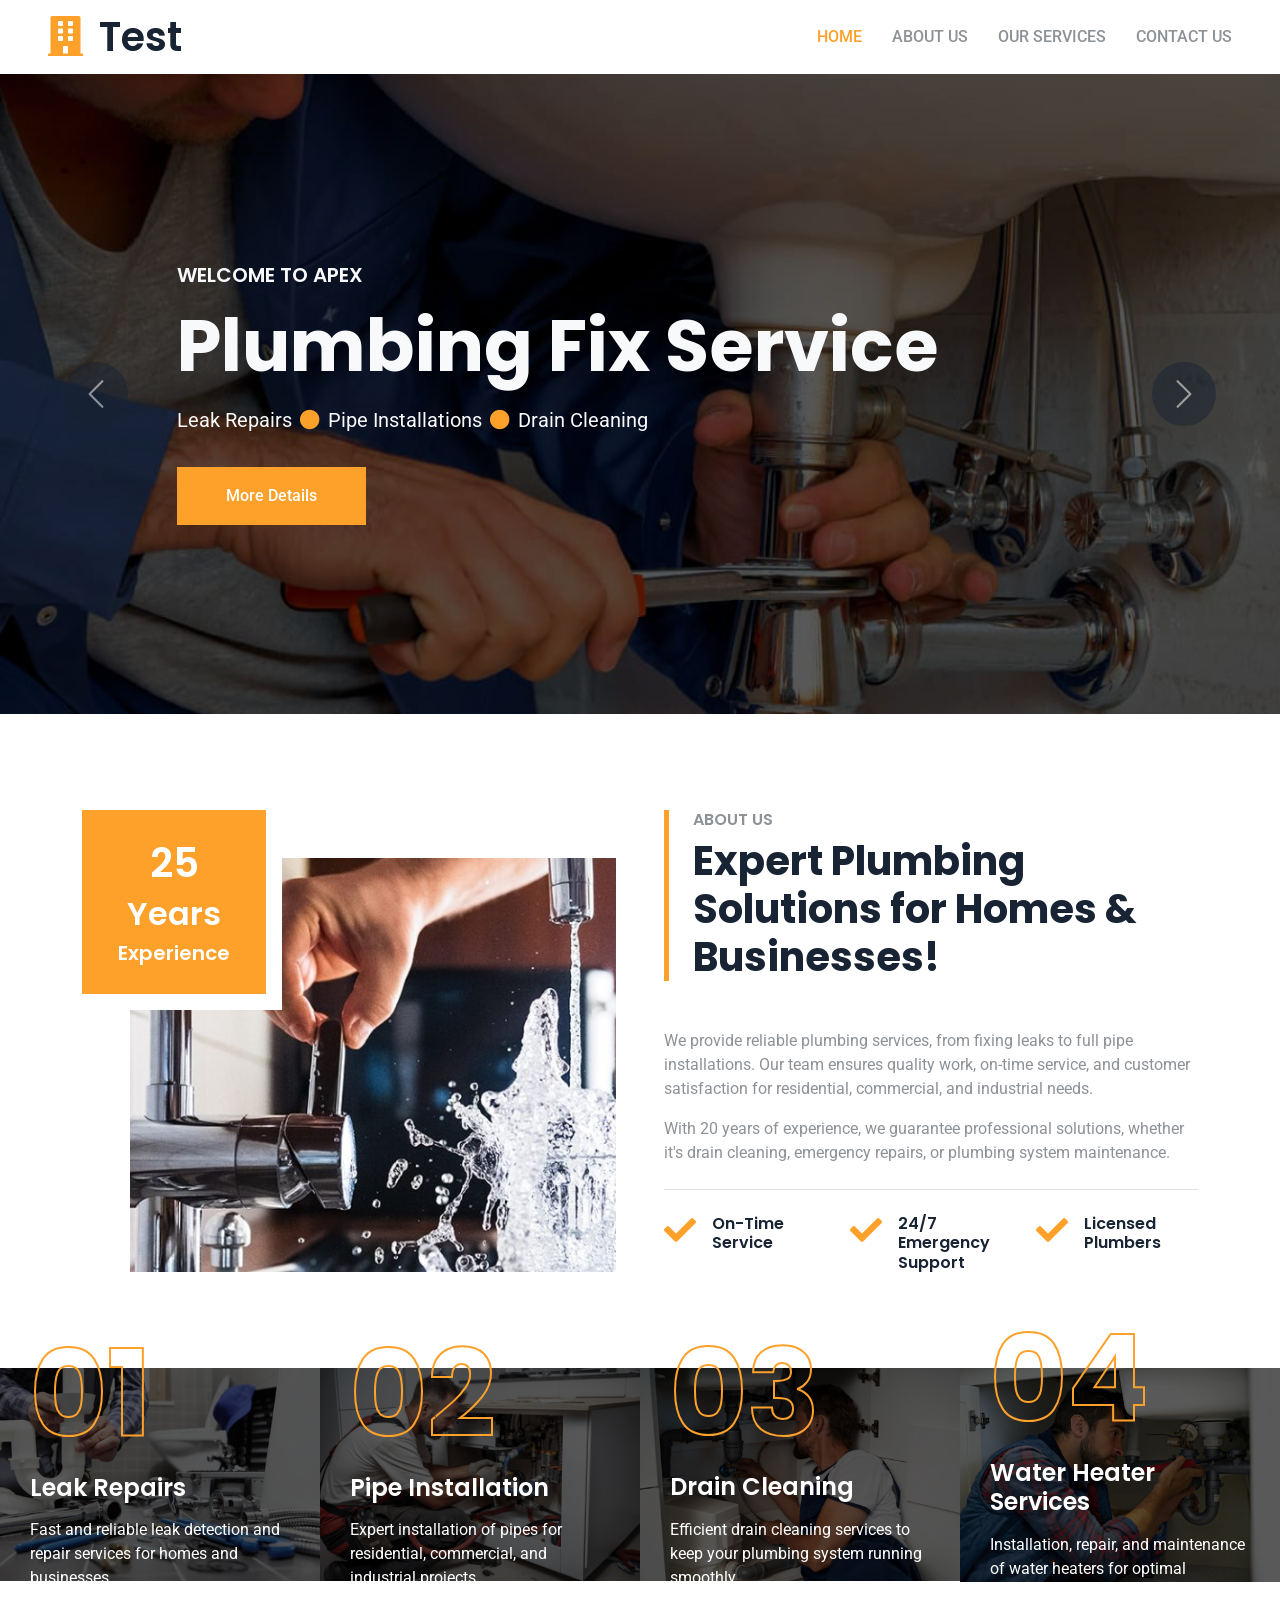
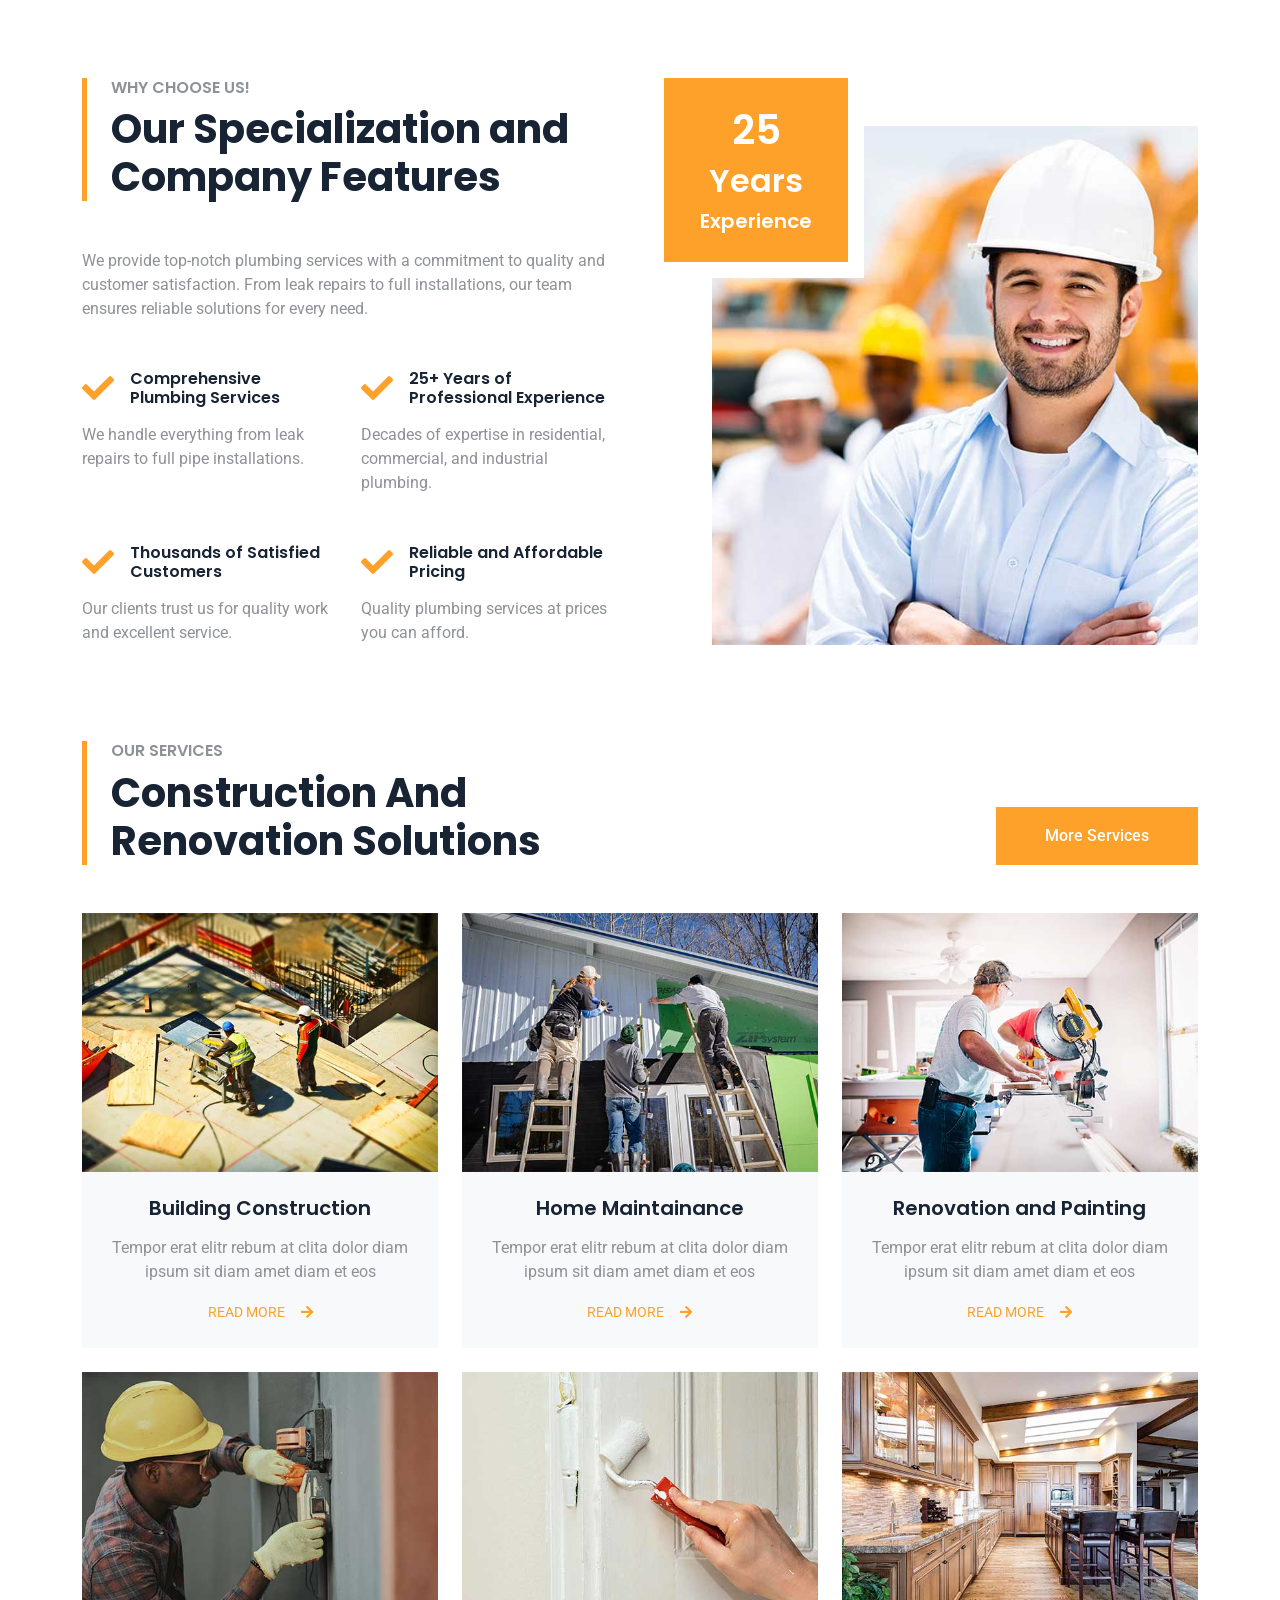
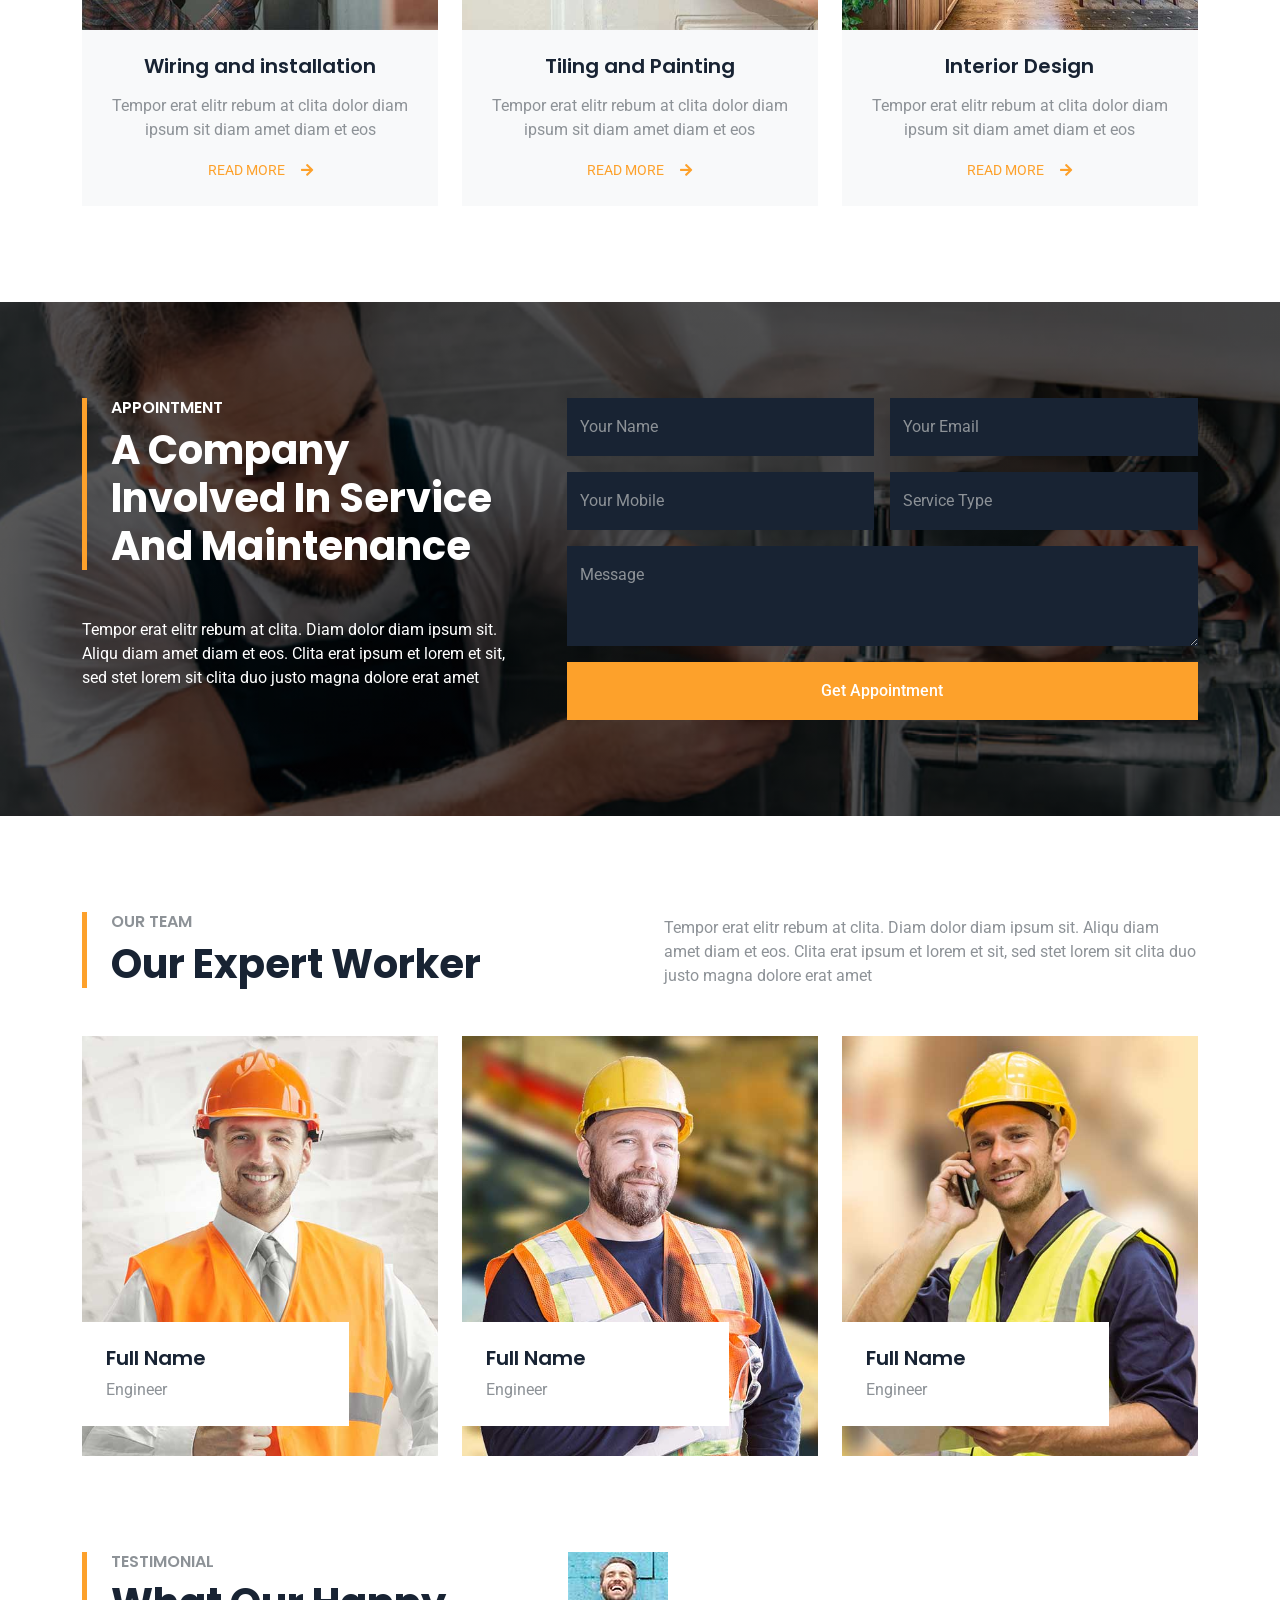
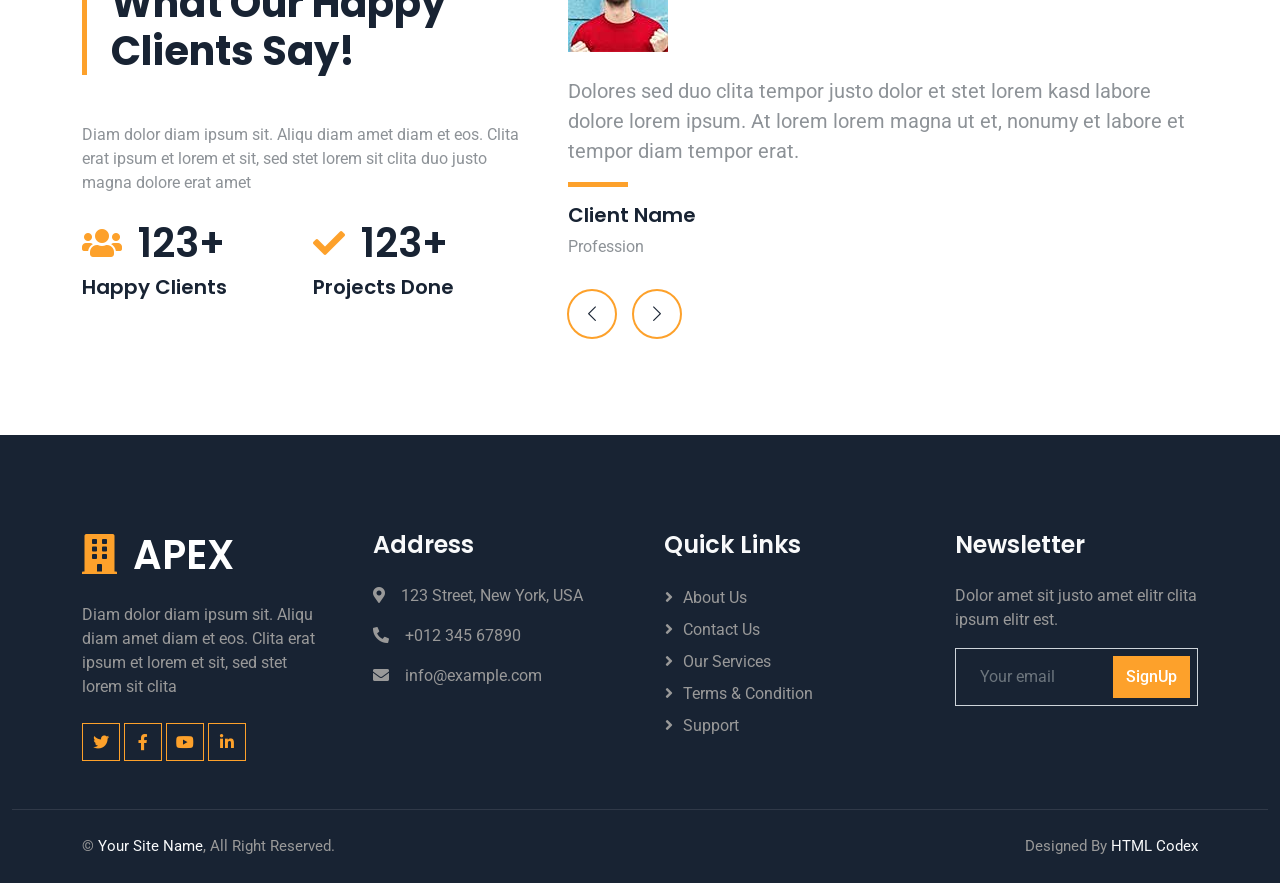
<file: index.html>
<!DOCTYPE html>
<html lang="en">

<head>
    <meta charset="utf-8">
    <title>Apex - Home Repair Website Template</title>
    <meta content="width=device-width, initial-scale=1.0" name="viewport">
    <meta content="" name="keywords">
    <meta content="" name="description">

    <!-- Favicon -->
    <link href="img/favicon.ico" rel="icon">

    <!-- Google Web Fonts -->
    <link rel="preconnect" href="https://fonts.googleapis.com">
    <link rel="preconnect" href="https://fonts.gstatic.com" crossorigin>
    <link href="https://fonts.googleapis.com/css2?family=Roboto:wght@400;500&family=Poppins:wght@600;700&display=swap" rel="stylesheet"> 

    <!-- Icon Font Stylesheet -->
    <link href="https://cdnjs.cloudflare.com/ajax/libs/font-awesome/5.10.0/css/all.min.css" rel="stylesheet">
    <link href="https://cdn.jsdelivr.net/npm/bootstrap-icons@1.4.1/font/bootstrap-icons.css" rel="stylesheet">

    <!-- Libraries Stylesheet -->
    <link href="lib/animate/animate.min.css" rel="stylesheet">
    <link href="lib/owlcarousel/assets/owl.carousel.min.css" rel="stylesheet">

    <!-- Customized Bootstrap Stylesheet -->
    <link href="css/bootstrap.min.css" rel="stylesheet">

    <!-- Template Stylesheet -->
    <link href="css/style.css" rel="stylesheet">
</head>

<body>
    <!-- Spinner Start -->
    <div id="spinner" class="show bg-white position-fixed translate-middle w-100 vh-100 top-50 start-50 d-flex align-items-center justify-content-center">
        <div class="spinner-grow text-primary" role="status"></div>
    </div>
    <!-- Spinner End -->




    <!-- Navbar Start -->
    <nav class="navbar navbar-expand-lg bg-white navbar-light sticky-top px-4 px-lg-5 py-lg-0">
        <a href="index.html" class="navbar-brand d-flex align-items-center">
            <h1 class="m-0"><i class="fa fa-building text-primary me-3"></i>Test </h1>
        </a>
        <button type="button" class="navbar-toggler" data-bs-toggle="collapse" data-bs-target="#navbarCollapse">
            <span class="navbar-toggler-icon"></span>
        </button>
        <div class="collapse navbar-collapse" id="navbarCollapse">
            <div class="navbar-nav ms-auto py-3 py-lg-0">
                <a href="index.html" class="nav-item nav-link active">Home</a>
                <a href="about.html" class="nav-item nav-link">About Us</a>
                <a href="service.html" class="nav-item nav-link">Our Services</a>
                <a href="contact.html" class="nav-item nav-link">Contact Us</a>
            </div>
        </div>
    </nav>
    <!-- Navbar End -->


    <!-- Carousel Start -->
    <div class="container-fluid p-0 mb-5 wow fadeIn" data-wow-delay="0.1s">
        <div id="header-carousel" class="carousel slide" data-bs-ride="carousel">
            <div class="carousel-inner">
                <div class="carousel-item active">
                    <img class="w-100" src="img/carousel-1.jpg" alt="Image">
                    <div class="carousel-caption">
                        <div class="container">
                            <div class="row justify-content-center">
                                <div class="col-12 col-lg-10">
                                    <h5 class="text-light text-uppercase mb-3 animated slideInDown">Welcome to Apex</h5>
                                    <h1 class="display-2 text-light mb-3 animated slideInDown">Plumbing Fix Service</h1>
                                    <ol class="breadcrumb mb-4 pb-2">
                                        <li class="breadcrumb-item fs-5 text-light">Leak Repairs</li>
                                        <li class="breadcrumb-item fs-5 text-light">Pipe Installations</li>
                                        <li class="breadcrumb-item fs-5 text-light">Drain Cleaning</li>
                                    </ol>
                                    <a href="" class="btn btn-primary py-3 px-5">More Details</a>
                                </div>
                            </div>
                        </div>
                    </div>
                </div>
                <div class="carousel-item">
                    <img class="w-100" src="img/carousel-2.jpg" alt="Image">
                    <div class="carousel-caption">
                        <div class="container">
                            <div class="row justify-content-center">
                                <div class="col-12 col-lg-10">
                                    <h5 class="text-light text-uppercase mb-3 animated slideInDown">Welcome to Test</h5>
                                    <h1 class="display-2 text-light mb-3 animated slideInDown">Professional Home Fix Services</h1>
                                    <ol class="breadcrumb mb-4 pb-2">
                                        <li class="breadcrumb-item fs-5 text-light">Commercial</li>
                                        <li class="breadcrumb-item fs-5 text-light">Residential</li>
                                        <li class="breadcrumb-item fs-5 text-light">Industrial</li>
                                    </ol>
                                    <a href="" class="btn btn-primary py-3 px-5">More Details</a>
                                </div>
                            </div>
                        </div>
                    </div>
                </div>
            </div>
            <button class="carousel-control-prev" type="button" data-bs-target="#header-carousel"
                data-bs-slide="prev">
                <span class="carousel-control-prev-icon" aria-hidden="true"></span>
                <span class="visually-hidden">Previous</span>
            </button>
            <button class="carousel-control-next" type="button" data-bs-target="#header-carousel"
                data-bs-slide="next">
                <span class="carousel-control-next-icon" aria-hidden="true"></span>
                <span class="visually-hidden">Next</span>
            </button>
        </div>
    </div>
    <!-- Carousel End -->


    <!-- About Start -->
    <div class="container-xxl py-5">
        <div class="container">
            <div class="row g-5">
                <div class="col-lg-6 wow fadeInUp" data-wow-delay="0.1s">
                    <div class="position-relative overflow-hidden ps-5 pt-5 h-100" style="min-height: 400px;">
                        <img class="position-absolute w-100 h-100" src="img/about.jpg" alt="" style="object-fit: cover;">
                        <div class="position-absolute top-0 start-0 bg-white pe-3 pb-3" style="width: 200px; height: 200px;">
                            <div class="d-flex flex-column justify-content-center text-center bg-primary h-100 p-3">
                                <h1 class="text-white">25</h1>
                                <h2 class="text-white">Years</h2>
                                <h5 class="text-white mb-0">Experience</h5>
                            </div>
                        </div>
                    </div>
                </div>
                <div class="col-lg-6 wow fadeInUp" data-wow-delay="0.5s">
                    <div class="h-100">
                        <div class="border-start border-5 border-primary ps-4 mb-5">
                            <h6 class="text-body text-uppercase mb-2">About Us</h6>
                            <h1 class="display-6 mb-0">Expert Plumbing Solutions for Homes & Businesses!</h1>
                        </div>
                        <p>We provide reliable plumbing services, from fixing leaks to full pipe installations. Our team ensures quality work, on-time service, and customer satisfaction for residential, commercial, and industrial needs.</p>
                        <p class="mb-4">With 20 years of experience, we guarantee professional solutions, whether it's drain cleaning, emergency repairs, or plumbing system maintenance.</p>
                        
                        <div class="border-top mt-4 pt-4">
                            <div class="row g-4">
                                <div class="col-sm-4 d-flex wow fadeIn" data-wow-delay="0.1s">
                                    <i class="fa fa-check fa-2x text-primary flex-shrink-0 me-3"></i>
                                    <h6 class="mb-0">On-Time Service</h6>
                                </div>
                                <div class="col-sm-4 d-flex wow fadeIn" data-wow-delay="0.3s">
                                    <i class="fa fa-check fa-2x text-primary flex-shrink-0 me-3"></i>
                                    <h6 class="mb-0">24/7 Emergency Support</h6>
                                </div>
                                <div class="col-sm-4 d-flex wow fadeIn" data-wow-delay="0.5s">
                                    <i class="fa fa-check fa-2x text-primary flex-shrink-0 me-3"></i>
                                    <h6 class="mb-0">Licensed Plumbers</h6>
                                </div>
                            </div>
                        </div>
                    </div>
                </div>
            </div>
        </div>
    </div>
    <!-- About End -->


    <!-- Facts Start -->
    <div class="container-fluid my-5 p-0">
        <div class="row g-0">
            <!-- Leak Repairs Section -->
            <div class="col-xl-3 col-sm-6 wow fadeIn" data-wow-delay="0.1s">
                <div class="position-relative">
                    <img class="img-fluid w-100" src="img/fact-1.jpg" alt="Leak Repairs">
                    <div class="facts-overlay">
                        <h1 class="display-1">01</h1>
                        <h4 class="text-white mb-3">Leak Repairs</h4>
                        <p class="text-white">Fast and reliable leak detection and repair services for homes and businesses.</p>
                        <a class="text-white small" href="">READ MORE<i class="fa fa-arrow-right ms-3"></i></a>
                    </div>
                </div>
            </div>
    
            <!-- Pipe Installation Section -->
            <div class="col-xl-3 col-sm-6 wow fadeIn" data-wow-delay="0.3s">
                <div class="position-relative">
                    <img class="img-fluid w-100" src="img/fact-2.jpg" alt="Pipe Installation">
                    <div class="facts-overlay">
                        <h1 class="display-1">02</h1>
                        <h4 class="text-white mb-3">Pipe Installation</h4>
                        <p class="text-white">Expert installation of pipes for residential, commercial, and industrial projects.</p>
                        <a class="text-white small" href="">READ MORE<i class="fa fa-arrow-right ms-3"></i></a>
                    </div>
                </div>
            </div>
    
            <!-- Drain Cleaning Section -->
            <div class="col-xl-3 col-sm-6 wow fadeIn" data-wow-delay="0.5s">
                <div class="position-relative">
                    <img class="img-fluid w-100" src="img/fact-3.jpg" alt="Drain Cleaning">
                    <div class="facts-overlay">
                        <h1 class="display-1">03</h1>
                        <h4 class="text-white mb-3">Drain Cleaning</h4>
                        <p class="text-white">Efficient drain cleaning services to keep your plumbing system running smoothly.</p>
                        <a class="text-white small" href="">READ MORE<i class="fa fa-arrow-right ms-3"></i></a>
                    </div>
                </div>
            </div>
    
            <!-- Water Heater Services Section -->
            <div class="col-xl-3 col-sm-6 wow fadeIn" data-wow-delay="0.7s">
                <div class="position-relative">
                    <img class="img-fluid w-100" src="img/fact-4.jpg" alt="Water Heater Services">
                    <div class="facts-overlay">
                        <h1 class="display-1">04</h1>
                        <h4 class="text-white mb-3">Water Heater Services</h4>
                        <p class="text-white">Installation, repair, and maintenance of water heaters for optimal performance.</p>
                        <a class="text-white small" href="">READ MORE<i class="fa fa-arrow-right ms-3"></i></a>
                    </div>
                </div>
            </div>
        </div>
    </div>
    
    <!-- Facts End -->


    <!-- Features Start -->
    <div class="container-xxl py-5">
        <div class="container">
            <div class="row g-5">
                <div class="col-lg-6 wow fadeInUp" data-wow-delay="0.1s">
                    <div class="border-start border-5 border-primary ps-4 mb-5">
                        <h6 class="text-body text-uppercase mb-2">Why Choose Us!</h6>
                        <h1 class="display-6 mb-0">Our Specialization and Company Features</h1>
                    </div>
                    <p class="mb-5">We provide top-notch plumbing services with a commitment to quality and customer satisfaction. From leak repairs to full installations, our team ensures reliable solutions for every need.</p>
                    <div class="row gy-5 gx-4">
                        <div class="col-sm-6 wow fadeIn" data-wow-delay="0.1s">
                            <div class="d-flex align-items-center mb-3">
                                <i class="fa fa-check fa-2x text-primary flex-shrink-0 me-3"></i>
                                <h6 class="mb-0">Comprehensive Plumbing Services</h6>
                            </div>
                            <span>We handle everything from leak repairs to full pipe installations.</span>
                        </div>
                        <div class="col-sm-6 wow fadeIn" data-wow-delay="0.2s">
                            <div class="d-flex align-items-center mb-3">
                                <i class="fa fa-check fa-2x text-primary flex-shrink-0 me-3"></i>
                                <h6 class="mb-0">25+ Years of Professional Experience</h6>
                            </div>
                            <span>Decades of expertise in residential, commercial, and industrial plumbing.</span>
                        </div>
                        <div class="col-sm-6 wow fadeIn" data-wow-delay="0.3s">
                            <div class="d-flex align-items-center mb-3">
                                <i class="fa fa-check fa-2x text-primary flex-shrink-0 me-3"></i>
                                <h6 class="mb-0">Thousands of Satisfied Customers</h6>
                            </div>
                            <span>Our clients trust us for quality work and excellent service.</span>
                        </div>
                        <div class="col-sm-6 wow fadeIn" data-wow-delay="0.4s">
                            <div class="d-flex align-items-center mb-3">
                                <i class="fa fa-check fa-2x text-primary flex-shrink-0 me-3"></i>
                                <h6 class="mb-0">Reliable and Affordable Pricing</h6>
                            </div>
                            <span>Quality plumbing services at prices you can afford.</span>
                        </div>
                    </div>
                </div>
                <div class="col-lg-6 wow fadeInUp" data-wow-delay="0.5s">
                    <div class="position-relative overflow-hidden ps-5 pt-5 h-100" style="min-height: 400px;">
                        <img class="position-absolute w-100 h-100" src="img/feature.jpg" alt="Plumbing Services" style="object-fit: cover;">
                        <div class="position-absolute top-0 start-0 bg-white pe-3 pb-3" style="width: 200px; height: 200px;">
                            <div class="d-flex flex-column justify-content-center text-center bg-primary h-100 p-3">
                                <h1 class="text-white">25</h1>
                                <h2 class="text-white">Years</h2>
                                <h5 class="text-white mb-0">Experience</h5>
                            </div>
                        </div>
                    </div>
                </div>
            </div>
        </div>
    </div>
    
    <!-- Features End -->


    <!-- Service Start -->
    <div class="container-xxl py-5">
        <div class="container">
            <div class="row g-5 align-items-end mb-5">
                <div class="col-lg-6 wow fadeInUp" data-wow-delay="0.1s">
                    <div class="border-start border-5 border-primary ps-4">
                        <h6 class="text-body text-uppercase mb-2">Our Services</h6>
                        <h1 class="display-6 mb-0">Construction And Renovation Solutions</h1>
                    </div>
                </div>
                <div class="col-lg-6 text-lg-end wow fadeInUp" data-wow-delay="0.3s">
                    <a class="btn btn-primary py-3 px-5" href="">More Services</a>
                </div>
            </div>
            <div class="row g-4 justify-content-center">
                <div class="col-lg-4 col-md-6 wow fadeInUp" data-wow-delay="0.1s">
                    <div class="service-item bg-light overflow-hidden h-100">
                        <img class="img-fluid" src="img/service-1.jpg" alt="">
                        <div class="service-text position-relative text-center h-100 p-4">
                            <h5 class="mb-3">Building Construction</h5>
                            <p>Tempor erat elitr rebum at clita dolor diam ipsum sit diam amet diam et eos</p>
                            <a class="small" href="">READ MORE<i class="fa fa-arrow-right ms-3"></i></a>
                        </div>
                    </div>
                </div>
                <div class="col-lg-4 col-md-6 wow fadeInUp" data-wow-delay="0.3s">
                    <div class="service-item bg-light overflow-hidden h-100">
                        <img class="img-fluid" src="img/service-2.jpg" alt="">
                        <div class="service-text position-relative text-center h-100 p-4">
                            <h5 class="mb-3">Home Maintainance</h5>
                            <p>Tempor erat elitr rebum at clita dolor diam ipsum sit diam amet diam et eos</p>
                            <a class="small" href="">READ MORE<i class="fa fa-arrow-right ms-3"></i></a>
                        </div>
                    </div>
                </div>
                <div class="col-lg-4 col-md-6 wow fadeInUp" data-wow-delay="0.5s">
                    <div class="service-item bg-light overflow-hidden h-100">
                        <img class="img-fluid" src="img/service-3.jpg" alt="">
                        <div class="service-text position-relative text-center h-100 p-4">
                            <h5 class="mb-3">Renovation and Painting</h5>
                            <p>Tempor erat elitr rebum at clita dolor diam ipsum sit diam amet diam et eos</p>
                            <a class="small" href="">READ MORE<i class="fa fa-arrow-right ms-3"></i></a>
                        </div>
                    </div>
                </div>
                <div class="col-lg-4 col-md-6 wow fadeInUp" data-wow-delay="0.1s">
                    <div class="service-item bg-light overflow-hidden h-100">
                        <img class="img-fluid" src="img/service-4.jpg" alt="">
                        <div class="service-text position-relative text-center h-100 p-4">
                            <h5 class="mb-3">Wiring and installation</h5>
                            <p>Tempor erat elitr rebum at clita dolor diam ipsum sit diam amet diam et eos</p>
                            <a class="small" href="">READ MORE<i class="fa fa-arrow-right ms-3"></i></a>
                        </div>
                    </div>
                </div>
                <div class="col-lg-4 col-md-6 wow fadeInUp" data-wow-delay="0.3s">
                    <div class="service-item bg-light overflow-hidden h-100">
                        <img class="img-fluid" src="img/service-5.jpg" alt="">
                        <div class="service-text position-relative text-center h-100 p-4">
                            <h5 class="mb-3">Tiling and Painting</h5>
                            <p>Tempor erat elitr rebum at clita dolor diam ipsum sit diam amet diam et eos</p>
                            <a class="small" href="">READ MORE<i class="fa fa-arrow-right ms-3"></i></a>
                        </div>
                    </div>
                </div>
                <div class="col-lg-4 col-md-6 wow fadeInUp" data-wow-delay="0.5s">
                    <div class="service-item bg-light overflow-hidden h-100">
                        <img class="img-fluid" src="img/service-6.jpg" alt="">
                        <div class="service-text position-relative text-center h-100 p-4">
                            <h5 class="mb-3">Interior Design</h5>
                            <p>Tempor erat elitr rebum at clita dolor diam ipsum sit diam amet diam et eos</p>
                            <a class="small" href="">READ MORE<i class="fa fa-arrow-right ms-3"></i></a>
                        </div>
                    </div>
                </div>
            </div>
        </div>
    </div>
    <!-- Service End -->


    <!-- Appointment Start -->
    <div class="container-fluid appointment my-5 py-5 wow fadeIn" data-wow-delay="0.1s">
        <div class="container py-5">
            <div class="row g-5">
                <div class="col-lg-5 col-md-6 wow fadeIn" data-wow-delay="0.3s">
                    <div class="border-start border-5 border-primary ps-4 mb-5">
                        <h6 class="text-white text-uppercase mb-2">Appointment</h6>
                        <h1 class="display-6 text-white mb-0">A Company Involved In Service And Maintenance</h1>
                    </div>
                    <p class="text-white mb-0">Tempor erat elitr rebum at clita. Diam dolor diam ipsum sit. Aliqu diam amet diam et eos. Clita erat ipsum et lorem et sit, sed stet lorem sit clita duo justo magna dolore erat amet</p>
                </div>
                <div class="col-lg-7 col-md-6 wow fadeIn" data-wow-delay="0.5s">
                    <form>
                        <div class="row g-3">
                            <div class="col-sm-6">
                                <div class="form-floating">
                                    <input type="text" class="form-control bg-dark border-0" id="gname" placeholder="Gurdian Name">
                                    <label for="gname">Your Name</label>
                                </div>
                            </div>
                            <div class="col-sm-6">
                                <div class="form-floating">
                                    <input type="email" class="form-control bg-dark border-0" id="gmail" placeholder="Gurdian Email">
                                    <label for="gmail">Your Email</label>
                                </div>
                            </div>
                            <div class="col-sm-6">
                                <div class="form-floating">
                                    <input type="text" class="form-control bg-dark border-0" id="cname" placeholder="Child Name">
                                    <label for="cname">Your Mobile</label>
                                </div>
                            </div>
                            <div class="col-sm-6">
                                <div class="form-floating">
                                    <input type="text" class="form-control bg-dark border-0" id="cage" placeholder="Child Age">
                                    <label for="cage">Service Type</label>
                                </div>
                            </div>
                            <div class="col-12">
                                <div class="form-floating">
                                    <textarea class="form-control bg-dark border-0" placeholder="Leave a message here" id="message" style="height: 100px"></textarea>
                                    <label for="message">Message</label>
                                </div>
                            </div>
                            <div class="col-12">
                                <button class="btn btn-primary w-100 py-3" type="submit">Get Appointment</button>
                            </div>
                        </div>
                    </form>
                </div>
            </div>
        </div>
    </div>
    <!-- Appointment End -->


    <!-- Team Start -->
    <div class="container-xxl py-5">
        <div class="container">
            <div class="row g-5 align-items-end mb-5">
                <div class="col-lg-6 wow fadeInUp" data-wow-delay="0.1s">
                    <div class="border-start border-5 border-primary ps-4">
                        <h6 class="text-body text-uppercase mb-2">Our Team</h6>
                        <h1 class="display-6 mb-0">Our Expert Worker</h1>
                    </div>
                </div>
                <div class="col-lg-6 wow fadeInUp" data-wow-delay="0.3s">
                    <p class="mb-0">Tempor erat elitr rebum at clita. Diam dolor diam ipsum sit. Aliqu diam amet diam et eos. Clita erat ipsum et lorem et sit, sed stet lorem sit clita duo justo magna dolore erat amet</p>
                </div>
            </div>
            <div class="row g-4">
                <div class="col-lg-4 col-md-6 wow fadeInUp" data-wow-delay="0.1s">
                    <div class="team-item position-relative">
                        <img class="img-fluid" src="img/team-1.jpg" alt="">
                        <div class="team-text bg-white p-4">
                            <h5>Full Name</h5>
                            <span>Engineer</span>
                        </div>
                    </div>
                </div>
                <div class="col-lg-4 col-md-6 wow fadeInUp" data-wow-delay="0.3s">
                    <div class="team-item position-relative">
                        <img class="img-fluid" src="img/team-2.jpg" alt="">
                        <div class="team-text bg-white p-4">
                            <h5>Full Name</h5>
                            <span>Engineer</span>
                        </div>
                    </div>
                </div>
                <div class="col-lg-4 col-md-6 wow fadeInUp" data-wow-delay="0.5s">
                    <div class="team-item position-relative">
                        <img class="img-fluid" src="img/team-3.jpg" alt="">
                        <div class="team-text bg-white p-4">
                            <h5>Full Name</h5>
                            <span>Engineer</span>
                        </div>
                    </div>
                </div>
            </div>
        </div>
    </div>
    <!-- Team End -->


    <!-- Testimonial Start -->
    <div class="container-xxl py-5">
        <div class="container">
            <div class="row g-5">
                <div class="col-lg-5 wow fadeInUp" data-wow-delay="0.1s">
                    <div class="border-start border-5 border-primary ps-4 mb-5">
                        <h6 class="text-body text-uppercase mb-2">Testimonial</h6>
                        <h1 class="display-6 mb-0">What Our Happy Clients Say!</h1>
                    </div>
                    <p class="mb-4">Diam dolor diam ipsum sit. Aliqu diam amet diam et eos. Clita erat ipsum et lorem et sit, sed stet lorem sit clita duo justo magna dolore erat amet</p>
                    <div class="row g-4">
                        <div class="col-sm-6">
                            <div class="d-flex align-items-center mb-2">
                                <i class="fa fa-users fa-2x text-primary flex-shrink-0"></i>
                                <h1 class="ms-3 mb-0">123+</h1>
                            </div>
                            <h5 class="mb-0">Happy Clients</h5>
                        </div>
                        <div class="col-sm-6">
                            <div class="d-flex align-items-center mb-2">
                                <i class="fa fa-check fa-2x text-primary flex-shrink-0"></i>
                                <h1 class="ms-3 mb-0">123+</h1>
                            </div>
                            <h5 class="mb-0">Projects Done</h5>
                        </div>
                    </div>
                </div>
                <div class="col-lg-7 wow fadeInUp" data-wow-delay="0.5s">
                    <div class="owl-carousel testimonial-carousel">
                        <div class="testimonial-item">
                            <img class="img-fluid mb-4" src="img/testimonial-1.jpg" alt="">
                            <p class="fs-5">Dolores sed duo clita tempor justo dolor et stet lorem kasd labore dolore lorem ipsum. At lorem lorem magna ut et, nonumy et labore et tempor diam tempor erat.</p>
                            <div class="bg-primary mb-3" style="width: 60px; height: 5px"></div>
                            <h5>Client Name</h5>
                            <span>Profession</span>
                        </div>
                        <div class="testimonial-item">
                            <img class="img-fluid mb-4" src="img/testimonial-2.jpg" alt="">
                            <p class="fs-5">Dolores sed duo clita tempor justo dolor et stet lorem kasd labore dolore lorem ipsum. At lorem lorem magna ut et, nonumy et labore et tempor diam tempor erat.</p>
                            <div class="bg-primary mb-3" style="width: 60px; height: 5px"></div>
                            <h5>Client Name</h5>
                            <span>Profession</span>
                        </div>
                    </div>
                </div>
            </div>
        </div>
    </div>
    <!-- Testimonial End -->


    <!-- Footer Start -->
    <div class="container-fluid bg-dark footer mt-5 pt-5 wow fadeIn" data-wow-delay="0.1s">
        <div class="container py-5">
            <div class="row g-5">
                <div class="col-lg-3 col-md-6">
                    <h1 class="text-white mb-4"><i class="fa fa-building text-primary me-3"></i>APEX</h1>
                    <p>Diam dolor diam ipsum sit. Aliqu diam amet diam et eos. Clita erat ipsum et lorem et sit, sed stet lorem sit clita</p>
                    <div class="d-flex pt-2">
                        <a class="btn btn-square btn-outline-primary me-1" href=""><i class="fab fa-twitter"></i></a>
                        <a class="btn btn-square btn-outline-primary me-1" href=""><i class="fab fa-facebook-f"></i></a>
                        <a class="btn btn-square btn-outline-primary me-1" href=""><i class="fab fa-youtube"></i></a>
                        <a class="btn btn-square btn-outline-primary me-0" href=""><i class="fab fa-linkedin-in"></i></a>
                    </div>
                </div>
                <div class="col-lg-3 col-md-6">
                    <h4 class="text-light mb-4">Address</h4>
                    <p><i class="fa fa-map-marker-alt me-3"></i>123 Street, New York, USA</p>
                    <p><i class="fa fa-phone-alt me-3"></i>+012 345 67890</p>
                    <p><i class="fa fa-envelope me-3"></i>info@example.com</p>
                </div>
                <div class="col-lg-3 col-md-6">
                    <h4 class="text-light mb-4">Quick Links</h4>
                    <a class="btn btn-link" href="">About Us</a>
                    <a class="btn btn-link" href="">Contact Us</a>
                    <a class="btn btn-link" href="">Our Services</a>
                    <a class="btn btn-link" href="">Terms & Condition</a>
                    <a class="btn btn-link" href="">Support</a>
                </div>
                <div class="col-lg-3 col-md-6">
                    <h4 class="text-light mb-4">Newsletter</h4>
                    <p>Dolor amet sit justo amet elitr clita ipsum elitr est.</p>
                    <div class="position-relative mx-auto" style="max-width: 400px;">
                        <input class="form-control bg-transparent w-100 py-3 ps-4 pe-5" type="text" placeholder="Your email">
                        <button type="button" class="btn btn-primary py-2 position-absolute top-0 end-0 mt-2 me-2">SignUp</button>
                    </div>
                </div>
            </div>
        </div>
        <div class="container-fluid copyright">
            <div class="container">
                <div class="row">
                    <div class="col-md-6 text-center text-md-start mb-3 mb-md-0">
                        &copy; <a href="#">Your Site Name</a>, All Right Reserved.
                    </div>
                    <div class="col-md-6 text-center text-md-end">
                        <!--/*** This template is free as long as you keep the footer author’s credit link/attribution link/backlink. If you'd like to use the template without the footer author’s credit link/attribution link/backlink, you can purchase the Credit Removal License from "https://htmlcodex.com/credit-removal". Thank you for your support. ***/-->
                        Designed By <a href="https://htmlcodex.com">HTML Codex</a>
                    </div>
                </div>
            </div>
        </div>
    </div>
    <!-- Footer End -->


    <!-- Back to Top -->
    <a href="#" class="btn btn-lg btn-primary btn-lg-square back-to-top"><i class="bi bi-arrow-up"></i></a>


    <!-- JavaScript Libraries -->
    <script src="https://code.jquery.com/jquery-3.4.1.min.js"></script>
    <script src="https://cdn.jsdelivr.net/npm/bootstrap@5.0.0/dist/js/bootstrap.bundle.min.js"></script>
    <script src="lib/wow/wow.min.js"></script>
    <script src="lib/easing/easing.min.js"></script>
    <script src="lib/waypoints/waypoints.min.js"></script>
    <script src="lib/owlcarousel/owl.carousel.min.js"></script>

    <!-- Template Javascript -->
    <script src="js/main.js"></script>
</body>

</html>
</file>
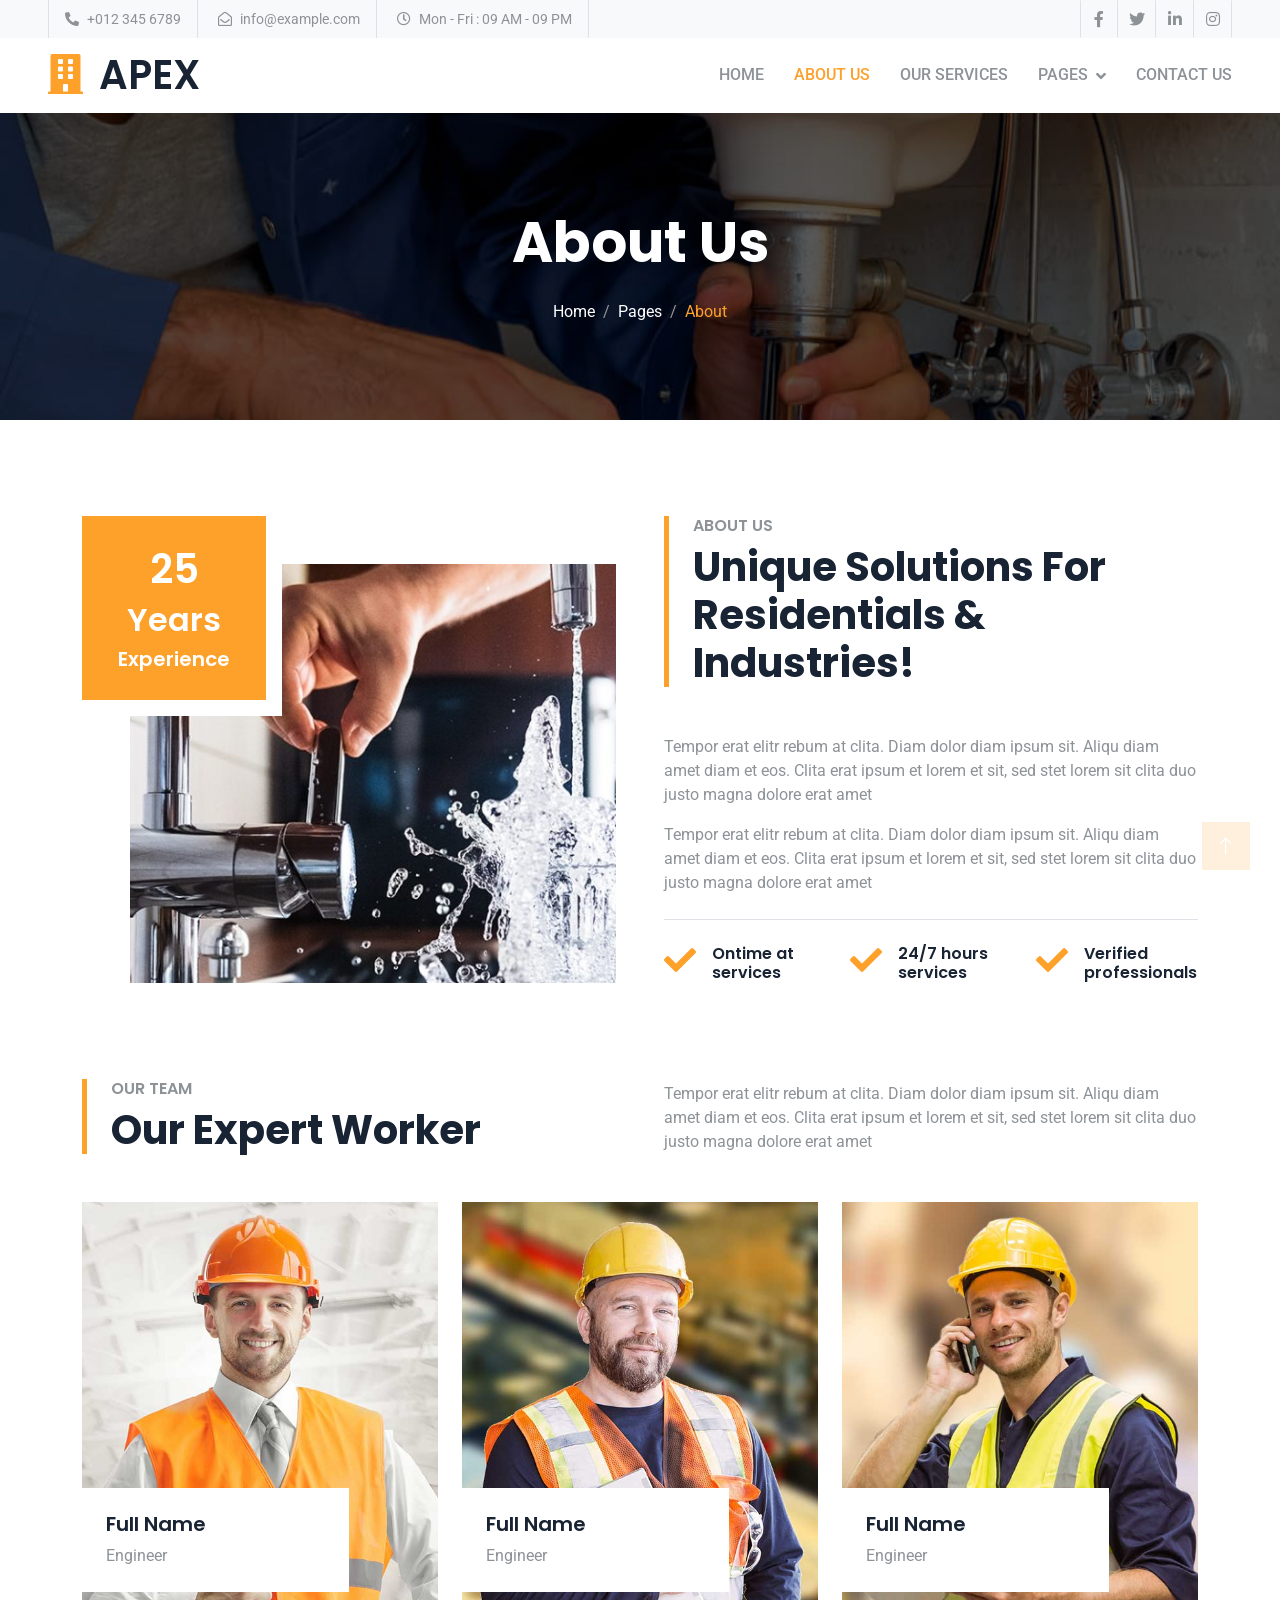
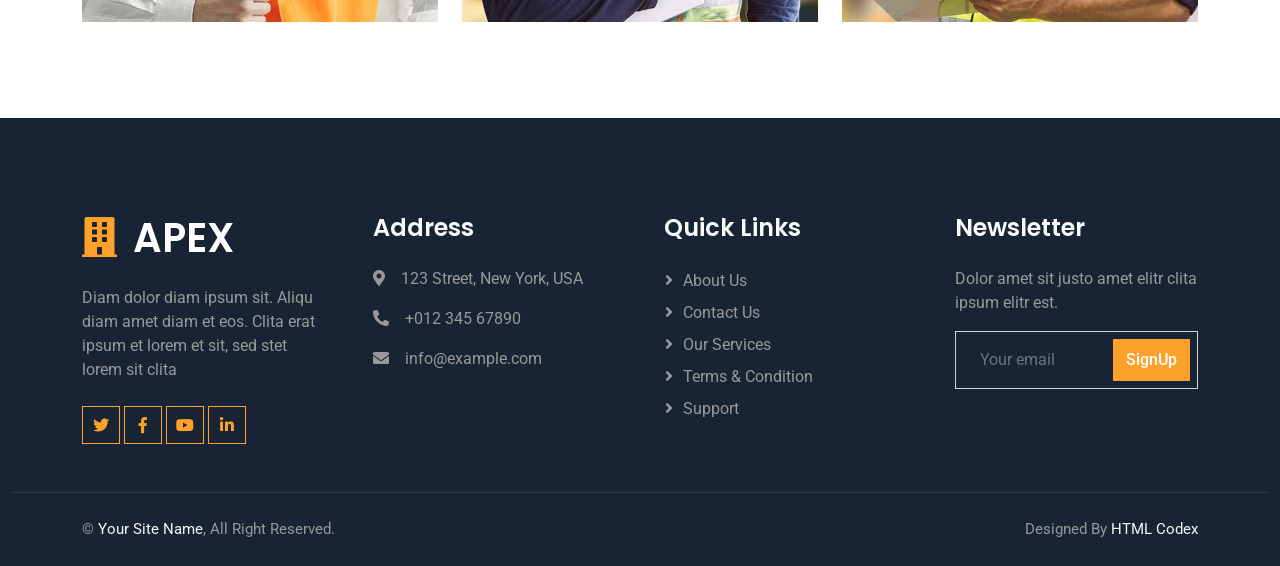
<file: about.html>
<!DOCTYPE html>
<html lang="en">

<head>
    <meta charset="utf-8">
    <title>Apex - Home Repair Website Template</title>
    <meta content="width=device-width, initial-scale=1.0" name="viewport">
    <meta content="" name="keywords">
    <meta content="" name="description">

    <!-- Favicon -->
    <link href="img/favicon.ico" rel="icon">

    <!-- Google Web Fonts -->
    <link rel="preconnect" href="https://fonts.googleapis.com">
    <link rel="preconnect" href="https://fonts.gstatic.com" crossorigin>
    <link href="https://fonts.googleapis.com/css2?family=Roboto:wght@400;500&family=Poppins:wght@600;700&display=swap" rel="stylesheet"> 

    <!-- Icon Font Stylesheet -->
    <link href="https://cdnjs.cloudflare.com/ajax/libs/font-awesome/5.10.0/css/all.min.css" rel="stylesheet">
    <link href="https://cdn.jsdelivr.net/npm/bootstrap-icons@1.4.1/font/bootstrap-icons.css" rel="stylesheet">

    <!-- Libraries Stylesheet -->
    <link href="lib/animate/animate.min.css" rel="stylesheet">
    <link href="lib/owlcarousel/assets/owl.carousel.min.css" rel="stylesheet">

    <!-- Customized Bootstrap Stylesheet -->
    <link href="css/bootstrap.min.css" rel="stylesheet">

    <!-- Template Stylesheet -->
    <link href="css/style.css" rel="stylesheet">
</head>

<body>
    <!-- Spinner Start -->
    <div id="spinner" class="show bg-white position-fixed translate-middle w-100 vh-100 top-50 start-50 d-flex align-items-center justify-content-center">
        <div class="spinner-grow text-primary" role="status"></div>
    </div>
    <!-- Spinner End -->


    <!-- Topbar Start -->
    <div class="container-fluid bg-light p-0">
        <div class="row gx-0 d-none d-lg-flex">
            <div class="col-lg-7 px-5 text-start">
                <div class="h-100 d-inline-flex align-items-center border-start border-end px-3">
                    <small class="fa fa-phone-alt me-2"></small>
                    <small>+012 345 6789</small>
                </div>
                <div class="h-100 d-inline-flex align-items-center border-end px-3">
                    <small class="far fa-envelope-open me-2"></small>
                    <small>info@example.com</small>
                </div>
                <div class="h-100 d-inline-flex align-items-center border-end px-3">
                    <small class="far fa-clock me-2"></small>
                    <small>Mon - Fri : 09 AM - 09 PM</small>
                </div>
            </div>
            <div class="col-lg-5 px-5 text-end">
                <div class="h-100 d-inline-flex align-items-center">
                    <a class="btn btn-square border-end border-start" href=""><i class="fab fa-facebook-f"></i></a>
                    <a class="btn btn-square border-end" href=""><i class="fab fa-twitter"></i></a>
                    <a class="btn btn-square border-end" href=""><i class="fab fa-linkedin-in"></i></a>
                    <a class="btn btn-square border-end" href=""><i class="fab fa-instagram"></i></a>
                </div>
            </div>
        </div>
    </div>
    <!-- Topbar End -->


    <!-- Navbar Start -->
    <nav class="navbar navbar-expand-lg bg-white navbar-light sticky-top px-4 px-lg-5 py-lg-0">
        <a href="index.html" class="navbar-brand d-flex align-items-center">
            <h1 class="m-0"><i class="fa fa-building text-primary me-3"></i>APEX</h1>
        </a>
        <button type="button" class="navbar-toggler" data-bs-toggle="collapse" data-bs-target="#navbarCollapse">
            <span class="navbar-toggler-icon"></span>
        </button>
        <div class="collapse navbar-collapse" id="navbarCollapse">
            <div class="navbar-nav ms-auto py-3 py-lg-0">
                <a href="index.html" class="nav-item nav-link">Home</a>
                <a href="about.html" class="nav-item nav-link active">About Us</a>
                <a href="service.html" class="nav-item nav-link">Our Services</a>
                <div class="nav-item dropdown">
                    <a href="#" class="nav-link dropdown-toggle" data-bs-toggle="dropdown">Pages</a>
                    <div class="dropdown-menu bg-light m-0">
                        <a href="feature.html" class="dropdown-item">Features</a>
                        <a href="appointment.html" class="dropdown-item">Appointment</a>
                        <a href="team.html" class="dropdown-item">Our Team</a>
                        <a href="testimonial.html" class="dropdown-item">Testimonial</a>
                        <a href="404.html" class="dropdown-item">404 Page</a>
                    </div>
                </div>
                <a href="contact.html" class="nav-item nav-link">Contact Us</a>
            </div>
        </div>
    </nav>
    <!-- Navbar End -->


    <!-- Page Header Start -->
    <div class="container-fluid page-header py-5 mb-5 wow fadeIn" data-wow-delay="0.1s">
        <div class="container text-center py-5">
            <h1 class="display-4 text-white animated slideInDown mb-4">About Us</h1>
            <nav aria-label="breadcrumb animated slideInDown">
                <ol class="breadcrumb justify-content-center mb-0">
                    <li class="breadcrumb-item"><a class="text-white" href="#">Home</a></li>
                    <li class="breadcrumb-item"><a class="text-white" href="#">Pages</a></li>
                    <li class="breadcrumb-item text-primary active" aria-current="page">About</li>
                </ol>
            </nav>
        </div>
    </div>
    <!-- Page Header End -->


    <!-- About Start -->
    <div class="container-xxl py-5">
        <div class="container">
            <div class="row g-5">
                <div class="col-lg-6 wow fadeInUp" data-wow-delay="0.1s">
                    <div class="position-relative overflow-hidden ps-5 pt-5 h-100" style="min-height: 400px;">
                        <img class="position-absolute w-100 h-100" src="img/about.jpg" alt="" style="object-fit: cover;">
                        <div class="position-absolute top-0 start-0 bg-white pe-3 pb-3" style="width: 200px; height: 200px;">
                            <div class="d-flex flex-column justify-content-center text-center bg-primary h-100 p-3">
                                <h1 class="text-white">25</h1>
                                <h2 class="text-white">Years</h2>
                                <h5 class="text-white mb-0">Experience</h5>
                            </div>
                        </div>
                    </div>
                </div>
                <div class="col-lg-6 wow fadeInUp" data-wow-delay="0.5s">
                    <div class="h-100">
                        <div class="border-start border-5 border-primary ps-4 mb-5">
                            <h6 class="text-body text-uppercase mb-2">About Us</h6>
                            <h1 class="display-6 mb-0">Unique Solutions For Residentials & Industries!</h1>
                        </div>
                        <p>Tempor erat elitr rebum at clita. Diam dolor diam ipsum sit. Aliqu diam amet diam et eos. Clita erat ipsum et lorem et sit, sed stet lorem sit clita duo justo magna dolore erat amet</p>
                        <p class="mb-4">Tempor erat elitr rebum at clita. Diam dolor diam ipsum sit. Aliqu diam amet diam et eos. Clita erat ipsum et lorem et sit, sed stet lorem sit clita duo justo magna dolore erat amet</p>
                        <div class="border-top mt-4 pt-4">
                            <div class="row g-4">
                                <div class="col-sm-4 d-flex wow fadeIn" data-wow-delay="0.1s">
                                    <i class="fa fa-check fa-2x text-primary flex-shrink-0 me-3"></i>
                                    <h6 class="mb-0">Ontime at services</h6>
                                </div>
                                <div class="col-sm-4 d-flex wow fadeIn" data-wow-delay="0.3s">
                                    <i class="fa fa-check fa-2x text-primary flex-shrink-0 me-3"></i>
                                    <h6 class="mb-0">24/7 hours services</h6>
                                </div>
                                <div class="col-sm-4 d-flex wow fadeIn" data-wow-delay="0.5s">
                                    <i class="fa fa-check fa-2x text-primary flex-shrink-0 me-3"></i>
                                    <h6 class="mb-0">Verified professionals</h6>
                                </div>
                            </div>
                        </div>
                    </div>
                </div>
            </div>
        </div>
    </div>
    <!-- About End -->


    <!-- Team Start -->
    <div class="container-xxl py-5">
        <div class="container">
            <div class="row g-5 align-items-end mb-5">
                <div class="col-lg-6 wow fadeInUp" data-wow-delay="0.1s">
                    <div class="border-start border-5 border-primary ps-4">
                        <h6 class="text-body text-uppercase mb-2">Our Team</h6>
                        <h1 class="display-6 mb-0">Our Expert Worker</h1>
                    </div>
                </div>
                <div class="col-lg-6 wow fadeInUp" data-wow-delay="0.3s">
                    <p class="mb-0">Tempor erat elitr rebum at clita. Diam dolor diam ipsum sit. Aliqu diam amet diam et eos. Clita erat ipsum et lorem et sit, sed stet lorem sit clita duo justo magna dolore erat amet</p>
                </div>
            </div>
            <div class="row g-4">
                <div class="col-lg-4 col-md-6 wow fadeInUp" data-wow-delay="0.1s">
                    <div class="team-item position-relative">
                        <img class="img-fluid" src="img/team-1.jpg" alt="">
                        <div class="team-text bg-white p-4">
                            <h5>Full Name</h5>
                            <span>Engineer</span>
                        </div>
                    </div>
                </div>
                <div class="col-lg-4 col-md-6 wow fadeInUp" data-wow-delay="0.3s">
                    <div class="team-item position-relative">
                        <img class="img-fluid" src="img/team-2.jpg" alt="">
                        <div class="team-text bg-white p-4">
                            <h5>Full Name</h5>
                            <span>Engineer</span>
                        </div>
                    </div>
                </div>
                <div class="col-lg-4 col-md-6 wow fadeInUp" data-wow-delay="0.5s">
                    <div class="team-item position-relative">
                        <img class="img-fluid" src="img/team-3.jpg" alt="">
                        <div class="team-text bg-white p-4">
                            <h5>Full Name</h5>
                            <span>Engineer</span>
                        </div>
                    </div>
                </div>
            </div>
        </div>
    </div>
    <!-- Team End -->


    <!-- Footer Start -->
    <div class="container-fluid bg-dark footer mt-5 pt-5 wow fadeIn" data-wow-delay="0.1s">
        <div class="container py-5">
            <div class="row g-5">
                <div class="col-lg-3 col-md-6">
                    <h1 class="text-white mb-4"><i class="fa fa-building text-primary me-3"></i>APEX</h1>
                    <p>Diam dolor diam ipsum sit. Aliqu diam amet diam et eos. Clita erat ipsum et lorem et sit, sed stet lorem sit clita</p>
                    <div class="d-flex pt-2">
                        <a class="btn btn-square btn-outline-primary me-1" href=""><i class="fab fa-twitter"></i></a>
                        <a class="btn btn-square btn-outline-primary me-1" href=""><i class="fab fa-facebook-f"></i></a>
                        <a class="btn btn-square btn-outline-primary me-1" href=""><i class="fab fa-youtube"></i></a>
                        <a class="btn btn-square btn-outline-primary me-0" href=""><i class="fab fa-linkedin-in"></i></a>
                    </div>
                </div>
                <div class="col-lg-3 col-md-6">
                    <h4 class="text-light mb-4">Address</h4>
                    <p><i class="fa fa-map-marker-alt me-3"></i>123 Street, New York, USA</p>
                    <p><i class="fa fa-phone-alt me-3"></i>+012 345 67890</p>
                    <p><i class="fa fa-envelope me-3"></i>info@example.com</p>
                </div>
                <div class="col-lg-3 col-md-6">
                    <h4 class="text-light mb-4">Quick Links</h4>
                    <a class="btn btn-link" href="">About Us</a>
                    <a class="btn btn-link" href="">Contact Us</a>
                    <a class="btn btn-link" href="">Our Services</a>
                    <a class="btn btn-link" href="">Terms & Condition</a>
                    <a class="btn btn-link" href="">Support</a>
                </div>
                <div class="col-lg-3 col-md-6">
                    <h4 class="text-light mb-4">Newsletter</h4>
                    <p>Dolor amet sit justo amet elitr clita ipsum elitr est.</p>
                    <div class="position-relative mx-auto" style="max-width: 400px;">
                        <input class="form-control bg-transparent w-100 py-3 ps-4 pe-5" type="text" placeholder="Your email">
                        <button type="button" class="btn btn-primary py-2 position-absolute top-0 end-0 mt-2 me-2">SignUp</button>
                    </div>
                </div>
            </div>
        </div>
        <div class="container-fluid copyright">
            <div class="container">
                <div class="row">
                    <div class="col-md-6 text-center text-md-start mb-3 mb-md-0">
                        &copy; <a href="#">Your Site Name</a>, All Right Reserved.
                    </div>
                    <div class="col-md-6 text-center text-md-end">
                        <!--/*** This template is free as long as you keep the footer author’s credit link/attribution link/backlink. If you'd like to use the template without the footer author’s credit link/attribution link/backlink, you can purchase the Credit Removal License from "https://htmlcodex.com/credit-removal". Thank you for your support. ***/-->
                        Designed By <a href="https://htmlcodex.com">HTML Codex</a>
                    </div>
                </div>
            </div>
        </div>
    </div>
    <!-- Footer End -->


    <!-- Back to Top -->
    <a href="#" class="btn btn-lg btn-primary btn-lg-square back-to-top"><i class="bi bi-arrow-up"></i></a>


    <!-- JavaScript Libraries -->
    <script src="https://code.jquery.com/jquery-3.4.1.min.js"></script>
    <script src="https://cdn.jsdelivr.net/npm/bootstrap@5.0.0/dist/js/bootstrap.bundle.min.js"></script>
    <script src="lib/wow/wow.min.js"></script>
    <script src="lib/easing/easing.min.js"></script>
    <script src="lib/waypoints/waypoints.min.js"></script>
    <script src="lib/owlcarousel/owl.carousel.min.js"></script>

    <!-- Template Javascript -->
    <script src="js/main.js"></script>
</body>

</html>
</file>
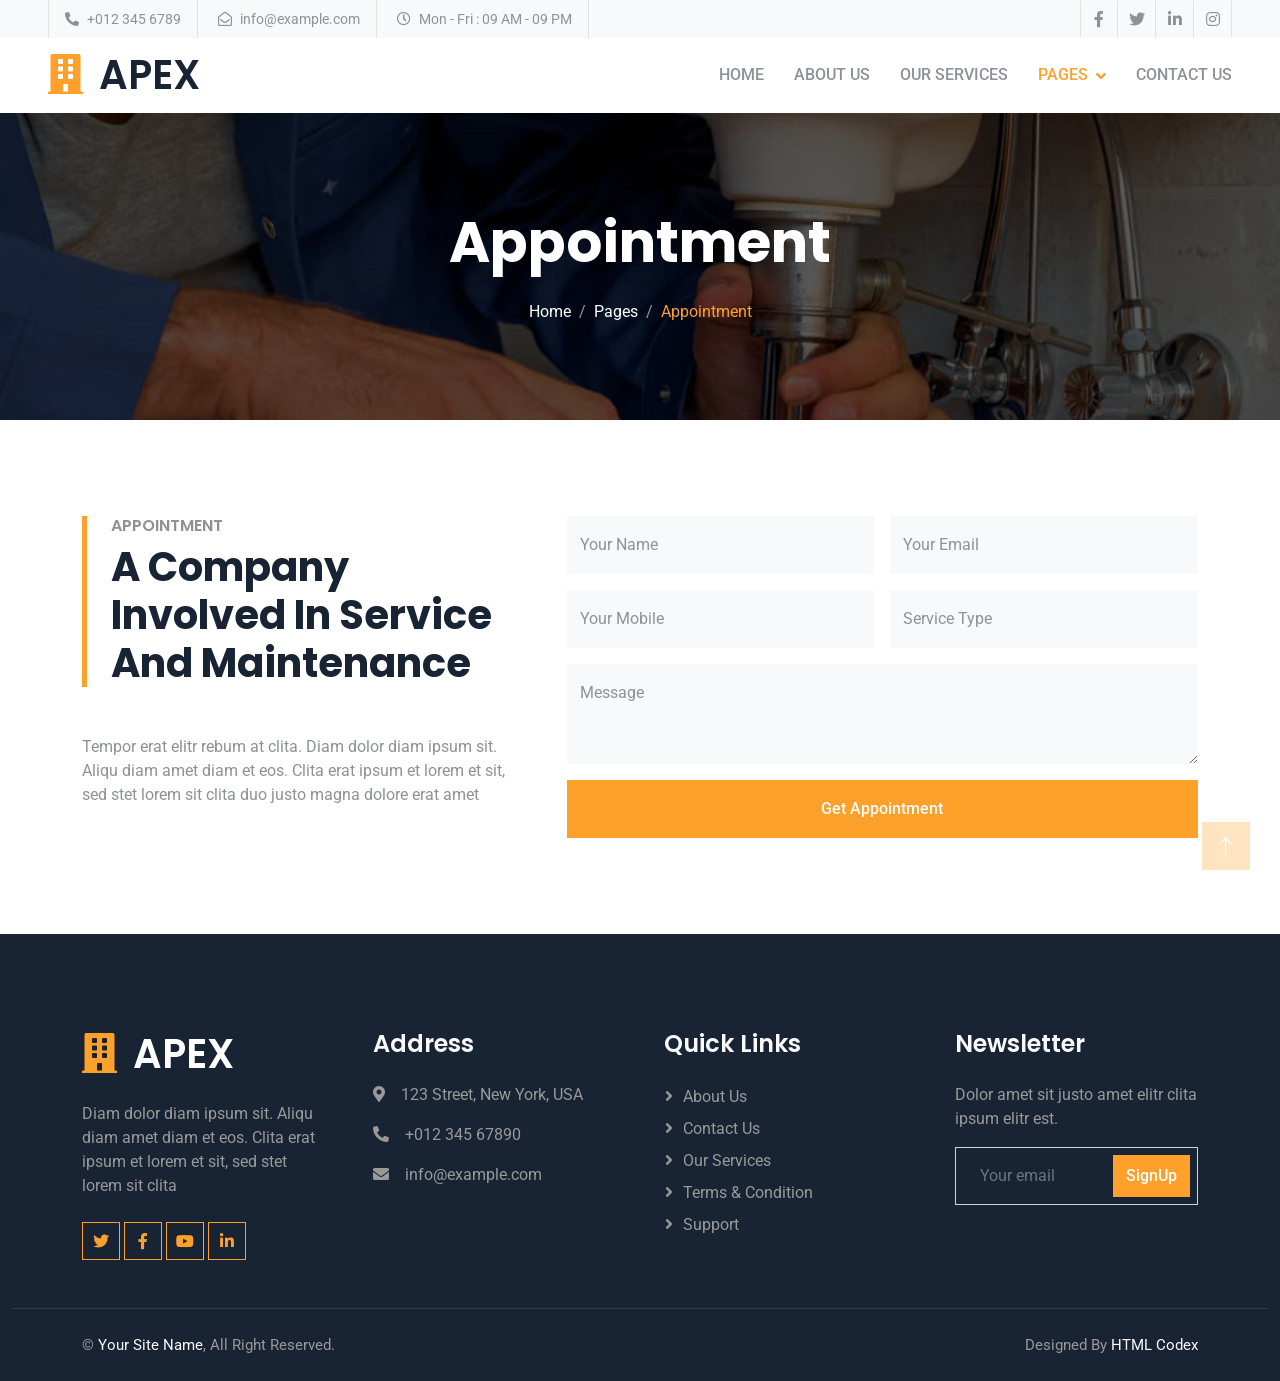
<file: appointment.html>
<!DOCTYPE html>
<html lang="en">

<head>
    <meta charset="utf-8">
    <title>Apex - Home Repair Website Template</title>
    <meta content="width=device-width, initial-scale=1.0" name="viewport">
    <meta content="" name="keywords">
    <meta content="" name="description">

    <!-- Favicon -->
    <link href="img/favicon.ico" rel="icon">

    <!-- Google Web Fonts -->
    <link rel="preconnect" href="https://fonts.googleapis.com">
    <link rel="preconnect" href="https://fonts.gstatic.com" crossorigin>
    <link href="https://fonts.googleapis.com/css2?family=Roboto:wght@400;500&family=Poppins:wght@600;700&display=swap" rel="stylesheet"> 

    <!-- Icon Font Stylesheet -->
    <link href="https://cdnjs.cloudflare.com/ajax/libs/font-awesome/5.10.0/css/all.min.css" rel="stylesheet">
    <link href="https://cdn.jsdelivr.net/npm/bootstrap-icons@1.4.1/font/bootstrap-icons.css" rel="stylesheet">

    <!-- Libraries Stylesheet -->
    <link href="lib/animate/animate.min.css" rel="stylesheet">
    <link href="lib/owlcarousel/assets/owl.carousel.min.css" rel="stylesheet">

    <!-- Customized Bootstrap Stylesheet -->
    <link href="css/bootstrap.min.css" rel="stylesheet">

    <!-- Template Stylesheet -->
    <link href="css/style.css" rel="stylesheet">
</head>

<body>
    <!-- Spinner Start -->
    <div id="spinner" class="show bg-white position-fixed translate-middle w-100 vh-100 top-50 start-50 d-flex align-items-center justify-content-center">
        <div class="spinner-grow text-primary" role="status"></div>
    </div>
    <!-- Spinner End -->


    <!-- Topbar Start -->
    <div class="container-fluid bg-light p-0">
        <div class="row gx-0 d-none d-lg-flex">
            <div class="col-lg-7 px-5 text-start">
                <div class="h-100 d-inline-flex align-items-center border-start border-end px-3">
                    <small class="fa fa-phone-alt me-2"></small>
                    <small>+012 345 6789</small>
                </div>
                <div class="h-100 d-inline-flex align-items-center border-end px-3">
                    <small class="far fa-envelope-open me-2"></small>
                    <small>info@example.com</small>
                </div>
                <div class="h-100 d-inline-flex align-items-center border-end px-3">
                    <small class="far fa-clock me-2"></small>
                    <small>Mon - Fri : 09 AM - 09 PM</small>
                </div>
            </div>
            <div class="col-lg-5 px-5 text-end">
                <div class="h-100 d-inline-flex align-items-center">
                    <a class="btn btn-square border-end border-start" href=""><i class="fab fa-facebook-f"></i></a>
                    <a class="btn btn-square border-end" href=""><i class="fab fa-twitter"></i></a>
                    <a class="btn btn-square border-end" href=""><i class="fab fa-linkedin-in"></i></a>
                    <a class="btn btn-square border-end" href=""><i class="fab fa-instagram"></i></a>
                </div>
            </div>
        </div>
    </div>
    <!-- Topbar End -->


    <!-- Navbar Start -->
    <nav class="navbar navbar-expand-lg bg-white navbar-light sticky-top px-4 px-lg-5 py-lg-0">
        <a href="index.html" class="navbar-brand d-flex align-items-center">
            <h1 class="m-0"><i class="fa fa-building text-primary me-3"></i>APEX</h1>
        </a>
        <button type="button" class="navbar-toggler" data-bs-toggle="collapse" data-bs-target="#navbarCollapse">
            <span class="navbar-toggler-icon"></span>
        </button>
        <div class="collapse navbar-collapse" id="navbarCollapse">
            <div class="navbar-nav ms-auto py-3 py-lg-0">
                <a href="index.html" class="nav-item nav-link">Home</a>
                <a href="about.html" class="nav-item nav-link">About Us</a>
                <a href="service.html" class="nav-item nav-link">Our Services</a>
                <div class="nav-item dropdown">
                    <a href="#" class="nav-link dropdown-toggle active" data-bs-toggle="dropdown">Pages</a>
                    <div class="dropdown-menu bg-light m-0">
                        <a href="feature.html" class="dropdown-item">Features</a>
                        <a href="appointment.html" class="dropdown-item active">Appointment</a>
                        <a href="team.html" class="dropdown-item">Our Team</a>
                        <a href="testimonial.html" class="dropdown-item">Testimonial</a>
                        <a href="404.html" class="dropdown-item">404 Page</a>
                    </div>
                </div>
                <a href="contact.html" class="nav-item nav-link">Contact Us</a>
            </div>
        </div>
    </nav>
    <!-- Navbar End -->


    <!-- Page Header Start -->
    <div class="container-fluid page-header py-5 mb-5 wow fadeIn" data-wow-delay="0.1s">
        <div class="container text-center py-5">
            <h1 class="display-4 text-white animated slideInDown mb-4">Appointment</h1>
            <nav aria-label="breadcrumb animated slideInDown">
                <ol class="breadcrumb justify-content-center mb-0">
                    <li class="breadcrumb-item"><a class="text-white" href="#">Home</a></li>
                    <li class="breadcrumb-item"><a class="text-white" href="#">Pages</a></li>
                    <li class="breadcrumb-item text-primary active" aria-current="page">Appointment</li>
                </ol>
            </nav>
        </div>
    </div>
    <!-- Page Header End -->


    <!-- Appointment Start -->
    <div class="container-xxl py-5">
        <div class="container">
            <div class="row g-5">
                <div class="col-lg-5 col-md-6 wow fadeInUp" data-wow-delay="0.1s">
                    <div class="border-start border-5 border-primary ps-4 mb-5">
                        <h6 class="text-body text-uppercase mb-2">Appointment</h6>
                        <h1 class="display-6 mb-0">A Company Involved In Service And Maintenance</h1>
                    </div>
                    <p class="mb-0">Tempor erat elitr rebum at clita. Diam dolor diam ipsum sit. Aliqu diam amet diam et eos. Clita erat ipsum et lorem et sit, sed stet lorem sit clita duo justo magna dolore erat amet</p>
                </div>
                <div class="col-lg-7 col-md-6 wow fadeInUp" data-wow-delay="0.5s">
                    <form>
                        <div class="row g-3">
                            <div class="col-sm-6">
                                <div class="form-floating">
                                    <input type="text" class="form-control bg-light border-0" id="gname" placeholder="Gurdian Name">
                                    <label for="gname">Your Name</label>
                                </div>
                            </div>
                            <div class="col-sm-6">
                                <div class="form-floating">
                                    <input type="email" class="form-control bg-light border-0" id="gmail" placeholder="Gurdian Email">
                                    <label for="gmail">Your Email</label>
                                </div>
                            </div>
                            <div class="col-sm-6">
                                <div class="form-floating">
                                    <input type="text" class="form-control bg-light border-0" id="cname" placeholder="Child Name">
                                    <label for="cname">Your Mobile</label>
                                </div>
                            </div>
                            <div class="col-sm-6">
                                <div class="form-floating">
                                    <input type="text" class="form-control bg-light border-0" id="cage" placeholder="Child Age">
                                    <label for="cage">Service Type</label>
                                </div>
                            </div>
                            <div class="col-12">
                                <div class="form-floating">
                                    <textarea class="form-control bg-light border-0" placeholder="Leave a message here" id="message" style="height: 100px"></textarea>
                                    <label for="message">Message</label>
                                </div>
                            </div>
                            <div class="col-12">
                                <button class="btn btn-primary w-100 py-3" type="submit">Get Appointment</button>
                            </div>
                        </div>
                    </form>
                </div>
            </div>
        </div>
    </div>
    <!-- Appointment End -->


    <!-- Footer Start -->
    <div class="container-fluid bg-dark footer mt-5 pt-5 wow fadeIn" data-wow-delay="0.1s">
        <div class="container py-5">
            <div class="row g-5">
                <div class="col-lg-3 col-md-6">
                    <h1 class="text-white mb-4"><i class="fa fa-building text-primary me-3"></i>APEX</h1>
                    <p>Diam dolor diam ipsum sit. Aliqu diam amet diam et eos. Clita erat ipsum et lorem et sit, sed stet lorem sit clita</p>
                    <div class="d-flex pt-2">
                        <a class="btn btn-square btn-outline-primary me-1" href=""><i class="fab fa-twitter"></i></a>
                        <a class="btn btn-square btn-outline-primary me-1" href=""><i class="fab fa-facebook-f"></i></a>
                        <a class="btn btn-square btn-outline-primary me-1" href=""><i class="fab fa-youtube"></i></a>
                        <a class="btn btn-square btn-outline-primary me-0" href=""><i class="fab fa-linkedin-in"></i></a>
                    </div>
                </div>
                <div class="col-lg-3 col-md-6">
                    <h4 class="text-light mb-4">Address</h4>
                    <p><i class="fa fa-map-marker-alt me-3"></i>123 Street, New York, USA</p>
                    <p><i class="fa fa-phone-alt me-3"></i>+012 345 67890</p>
                    <p><i class="fa fa-envelope me-3"></i>info@example.com</p>
                </div>
                <div class="col-lg-3 col-md-6">
                    <h4 class="text-light mb-4">Quick Links</h4>
                    <a class="btn btn-link" href="">About Us</a>
                    <a class="btn btn-link" href="">Contact Us</a>
                    <a class="btn btn-link" href="">Our Services</a>
                    <a class="btn btn-link" href="">Terms & Condition</a>
                    <a class="btn btn-link" href="">Support</a>
                </div>
                <div class="col-lg-3 col-md-6">
                    <h4 class="text-light mb-4">Newsletter</h4>
                    <p>Dolor amet sit justo amet elitr clita ipsum elitr est.</p>
                    <div class="position-relative mx-auto" style="max-width: 400px;">
                        <input class="form-control bg-transparent w-100 py-3 ps-4 pe-5" type="text" placeholder="Your email">
                        <button type="button" class="btn btn-primary py-2 position-absolute top-0 end-0 mt-2 me-2">SignUp</button>
                    </div>
                </div>
            </div>
        </div>
        <div class="container-fluid copyright">
            <div class="container">
                <div class="row">
                    <div class="col-md-6 text-center text-md-start mb-3 mb-md-0">
                        &copy; <a href="#">Your Site Name</a>, All Right Reserved.
                    </div>
                    <div class="col-md-6 text-center text-md-end">
                        <!--/*** This template is free as long as you keep the footer author’s credit link/attribution link/backlink. If you'd like to use the template without the footer author’s credit link/attribution link/backlink, you can purchase the Credit Removal License from "https://htmlcodex.com/credit-removal". Thank you for your support. ***/-->
                        Designed By <a href="https://htmlcodex.com">HTML Codex</a>
                    </div>
                </div>
            </div>
        </div>
    </div>
    <!-- Footer End -->


    <!-- Back to Top -->
    <a href="#" class="btn btn-lg btn-primary btn-lg-square back-to-top"><i class="bi bi-arrow-up"></i></a>


    <!-- JavaScript Libraries -->
    <script src="https://code.jquery.com/jquery-3.4.1.min.js"></script>
    <script src="https://cdn.jsdelivr.net/npm/bootstrap@5.0.0/dist/js/bootstrap.bundle.min.js"></script>
    <script src="lib/wow/wow.min.js"></script>
    <script src="lib/easing/easing.min.js"></script>
    <script src="lib/waypoints/waypoints.min.js"></script>
    <script src="lib/owlcarousel/owl.carousel.min.js"></script>

    <!-- Template Javascript -->
    <script src="js/main.js"></script>
</body>

</html>
</file>
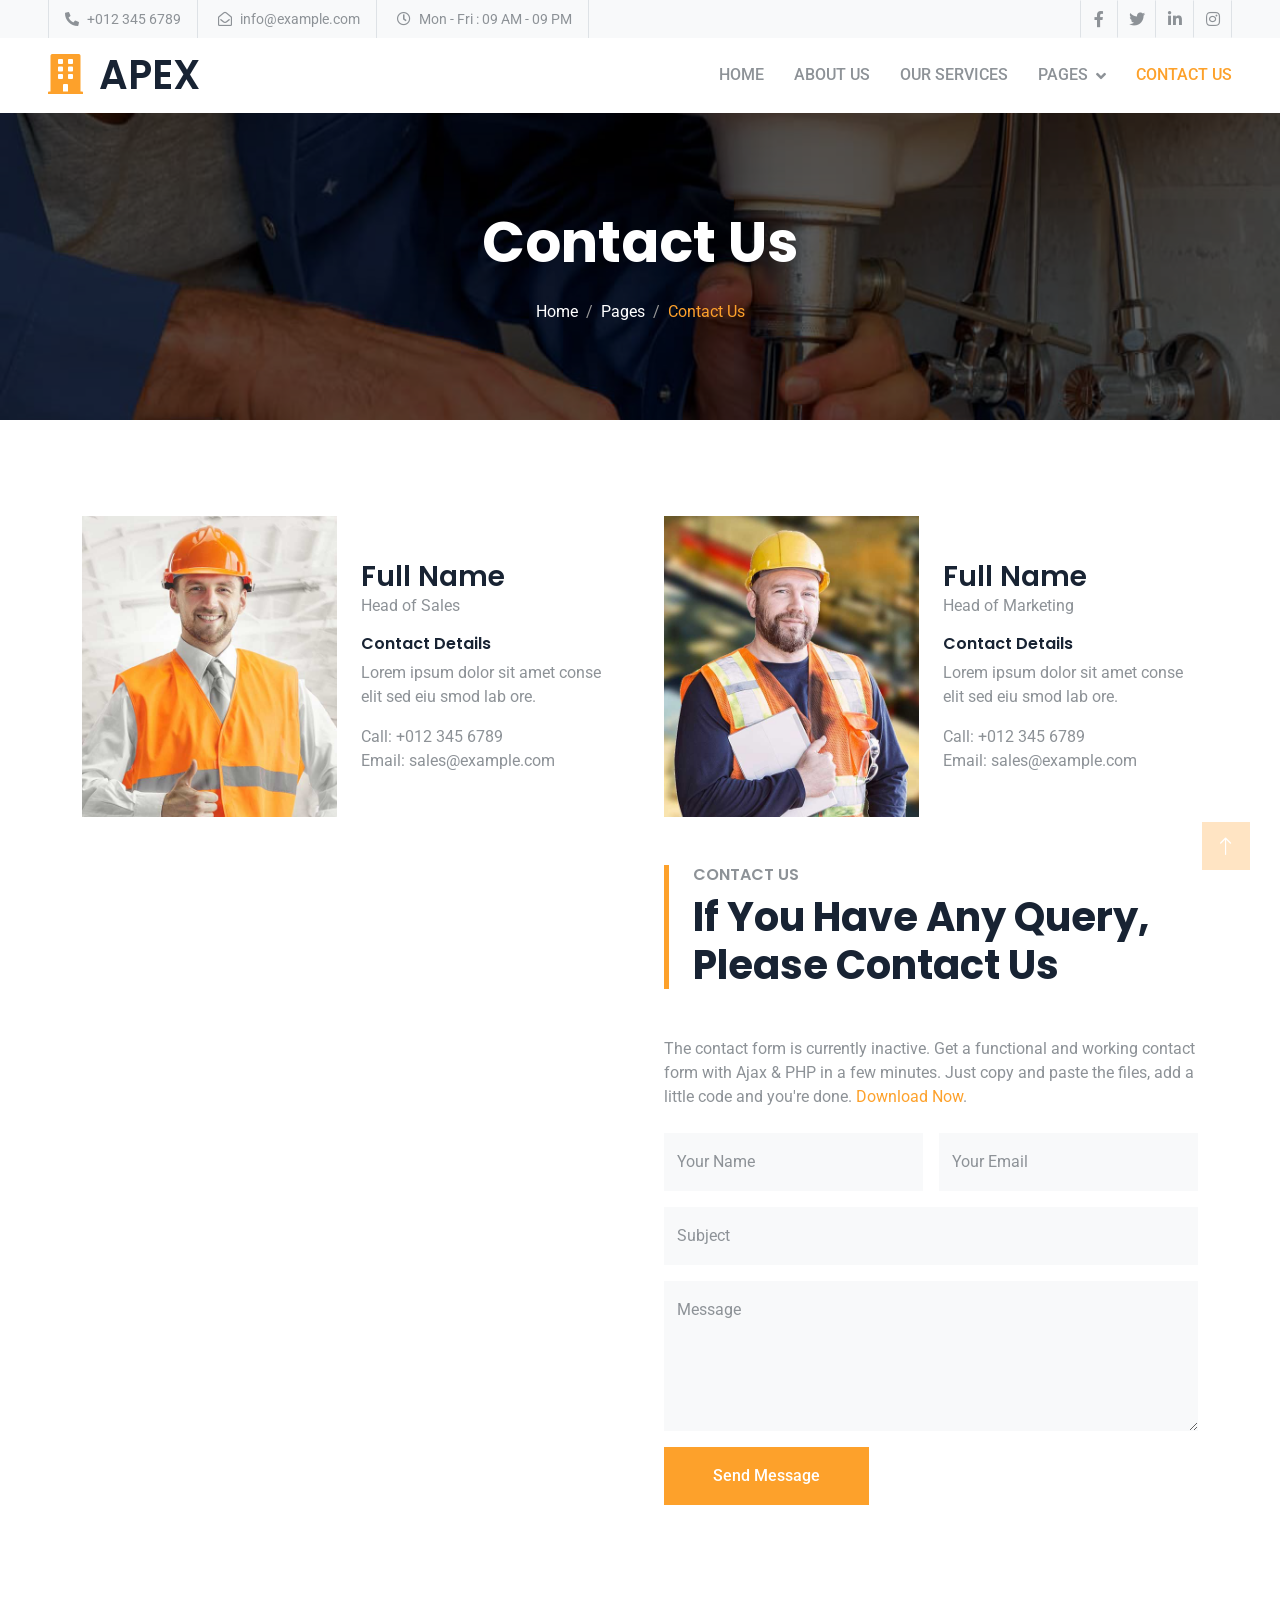
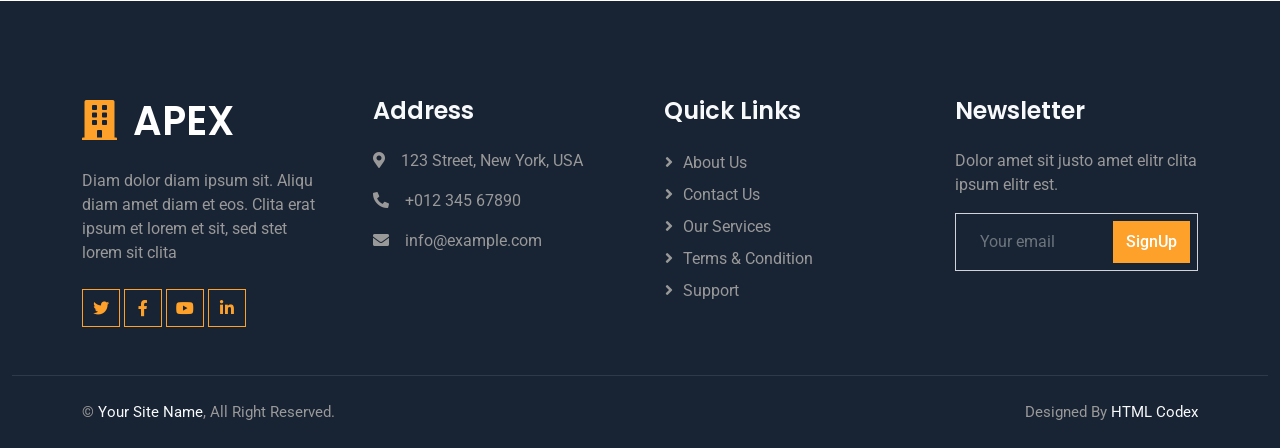
<file: contact.html>
<!DOCTYPE html>
<html lang="en">

<head>
    <meta charset="utf-8">
    <title>Apex - Home Repair Website Template</title>
    <meta content="width=device-width, initial-scale=1.0" name="viewport">
    <meta content="" name="keywords">
    <meta content="" name="description">

    <!-- Favicon -->
    <link href="img/favicon.ico" rel="icon">

    <!-- Google Web Fonts -->
    <link rel="preconnect" href="https://fonts.googleapis.com">
    <link rel="preconnect" href="https://fonts.gstatic.com" crossorigin>
    <link href="https://fonts.googleapis.com/css2?family=Roboto:wght@400;500&family=Poppins:wght@600;700&display=swap" rel="stylesheet"> 

    <!-- Icon Font Stylesheet -->
    <link href="https://cdnjs.cloudflare.com/ajax/libs/font-awesome/5.10.0/css/all.min.css" rel="stylesheet">
    <link href="https://cdn.jsdelivr.net/npm/bootstrap-icons@1.4.1/font/bootstrap-icons.css" rel="stylesheet">

    <!-- Libraries Stylesheet -->
    <link href="lib/animate/animate.min.css" rel="stylesheet">
    <link href="lib/owlcarousel/assets/owl.carousel.min.css" rel="stylesheet">

    <!-- Customized Bootstrap Stylesheet -->
    <link href="css/bootstrap.min.css" rel="stylesheet">

    <!-- Template Stylesheet -->
    <link href="css/style.css" rel="stylesheet">
</head>

<body>
    <!-- Spinner Start -->
    <div id="spinner" class="show bg-white position-fixed translate-middle w-100 vh-100 top-50 start-50 d-flex align-items-center justify-content-center">
        <div class="spinner-grow text-primary" role="status"></div>
    </div>
    <!-- Spinner End -->


    <!-- Topbar Start -->
    <div class="container-fluid bg-light p-0">
        <div class="row gx-0 d-none d-lg-flex">
            <div class="col-lg-7 px-5 text-start">
                <div class="h-100 d-inline-flex align-items-center border-start border-end px-3">
                    <small class="fa fa-phone-alt me-2"></small>
                    <small>+012 345 6789</small>
                </div>
                <div class="h-100 d-inline-flex align-items-center border-end px-3">
                    <small class="far fa-envelope-open me-2"></small>
                    <small>info@example.com</small>
                </div>
                <div class="h-100 d-inline-flex align-items-center border-end px-3">
                    <small class="far fa-clock me-2"></small>
                    <small>Mon - Fri : 09 AM - 09 PM</small>
                </div>
            </div>
            <div class="col-lg-5 px-5 text-end">
                <div class="h-100 d-inline-flex align-items-center">
                    <a class="btn btn-square border-end border-start" href=""><i class="fab fa-facebook-f"></i></a>
                    <a class="btn btn-square border-end" href=""><i class="fab fa-twitter"></i></a>
                    <a class="btn btn-square border-end" href=""><i class="fab fa-linkedin-in"></i></a>
                    <a class="btn btn-square border-end" href=""><i class="fab fa-instagram"></i></a>
                </div>
            </div>
        </div>
    </div>
    <!-- Topbar End -->


    <!-- Navbar Start -->
    <nav class="navbar navbar-expand-lg bg-white navbar-light sticky-top px-4 px-lg-5 py-lg-0">
        <a href="index.html" class="navbar-brand d-flex align-items-center">
            <h1 class="m-0"><i class="fa fa-building text-primary me-3"></i>APEX</h1>
        </a>
        <button type="button" class="navbar-toggler" data-bs-toggle="collapse" data-bs-target="#navbarCollapse">
            <span class="navbar-toggler-icon"></span>
        </button>
        <div class="collapse navbar-collapse" id="navbarCollapse">
            <div class="navbar-nav ms-auto py-3 py-lg-0">
                <a href="index.html" class="nav-item nav-link">Home</a>
                <a href="about.html" class="nav-item nav-link">About Us</a>
                <a href="service.html" class="nav-item nav-link">Our Services</a>
                <div class="nav-item dropdown">
                    <a href="#" class="nav-link dropdown-toggle" data-bs-toggle="dropdown">Pages</a>
                    <div class="dropdown-menu bg-light m-0">
                        <a href="feature.html" class="dropdown-item">Features</a>
                        <a href="appointment.html" class="dropdown-item">Appointment</a>
                        <a href="team.html" class="dropdown-item">Our Team</a>
                        <a href="testimonial.html" class="dropdown-item">Testimonial</a>
                        <a href="404.html" class="dropdown-item">404 Page</a>
                    </div>
                </div>
                <a href="contact.html" class="nav-item nav-link active">Contact Us</a>
            </div>
        </div>
    </nav>
    <!-- Navbar End -->


    <!-- Page Header Start -->
    <div class="container-fluid page-header py-5 mb-5 wow fadeIn" data-wow-delay="0.1s">
        <div class="container text-center py-5">
            <h1 class="display-4 text-white animated slideInDown mb-4">Contact Us</h1>
            <nav aria-label="breadcrumb animated slideInDown">
                <ol class="breadcrumb justify-content-center mb-0">
                    <li class="breadcrumb-item"><a class="text-white" href="#">Home</a></li>
                    <li class="breadcrumb-item"><a class="text-white" href="#">Pages</a></li>
                    <li class="breadcrumb-item text-primary active" aria-current="page">Contact Us</li>
                </ol>
            </nav>
        </div>
    </div>
    <!-- Page Header End -->


    <!-- Contact Start -->
    <div class="container-xxl py-5">
        <div class="container">
            <div class="row g-5">
                <div class="col-lg-6 wow fadeInUp" data-wow-delay="0.1s">
                    <div class="row g-4 align-items-center">
                        <div class="col-sm-6">
                            <img class="img-fluid" src="img/team-1.jpg" alt="">
                        </div>
                        <div class="col-sm-6">
                            <h3 class="mb-0">Full Name</h3>
                            <p>Head of Sales</p>
                            <h6>Contact Details</h6>
                            <p>Lorem ipsum dolor sit amet conse elit sed eiu smod lab ore.</p>
                            <p class="mb-0">Call: +012 345 6789</p>
                            <p class="mb-0">Email: sales@example.com</p>
                        </div>
                    </div>
                </div>
                <div class="col-lg-6 wow fadeInUp" data-wow-delay="0.1s">
                    <div class="row g-4 align-items-center">
                        <div class="col-sm-6">
                            <img class="img-fluid" src="img/team-2.jpg" alt="">
                        </div>
                        <div class="col-sm-6">
                            <h3 class="mb-0">Full Name</h3>
                            <p>Head of Marketing</p>
                            <h6>Contact Details</h6>
                            <p>Lorem ipsum dolor sit amet conse elit sed eiu smod lab ore.</p>
                            <p class="mb-0">Call: +012 345 6789</p>
                            <p class="mb-0">Email: sales@example.com</p>
                        </div>
                    </div>
                </div>
                <div class="col-lg-6 wow fadeInUp" data-wow-delay="0.1s" style="min-height: 450px;">
                    <div class="position-relative h-100">
                        <iframe class="position-relative w-100 h-100"
                        src="https://www.google.com/maps/embed?pb=!1m18!1m12!1m3!1d3001156.4288297426!2d-78.01371936852176!3d42.72876761954724!2m3!1f0!2f0!3f0!3m2!1i1024!2i768!4f13.1!3m3!1m2!1s0x4ccc4bf0f123a5a9%3A0xddcfc6c1de189567!2sNew%20York%2C%20USA!5e0!3m2!1sen!2sbd!4v1603794290143!5m2!1sen!2sbd"
                        frameborder="0" style="min-height: 450px; border:0;" allowfullscreen="" aria-hidden="false"
                        tabindex="0"></iframe>
                    </div>
                </div>
                <div class="col-lg-6 wow fadeInUp" data-wow-delay="0.5s">
                    <div class="border-start border-5 border-primary ps-4 mb-5">
                        <h6 class="text-body text-uppercase mb-2">Contact Us</h6>
                        <h1 class="display-6 mb-0">If You Have Any Query, Please Contact Us</h1>
                    </div>
                    <p class="mb-4">The contact form is currently inactive. Get a functional and working contact form with Ajax & PHP in a few minutes. Just copy and paste the files, add a little code and you're done. <a href="https://htmlcodex.com/contact-form">Download Now</a>.</p>
                    <form>
                        <div class="row g-3">
                            <div class="col-md-6">
                                <div class="form-floating">
                                    <input type="text" class="form-control border-0 bg-light" id="name" placeholder="Your Name">
                                    <label for="name">Your Name</label>
                                </div>
                            </div>
                            <div class="col-md-6">
                                <div class="form-floating">
                                    <input type="email" class="form-control border-0 bg-light" id="email" placeholder="Your Email">
                                    <label for="email">Your Email</label>
                                </div>
                            </div>
                            <div class="col-12">
                                <div class="form-floating">
                                    <input type="text" class="form-control border-0 bg-light" id="subject" placeholder="Subject">
                                    <label for="subject">Subject</label>
                                </div>
                            </div>
                            <div class="col-12">
                                <div class="form-floating">
                                    <textarea class="form-control border-0 bg-light" placeholder="Leave a message here" id="message" style="height: 150px"></textarea>
                                    <label for="message">Message</label>
                                </div>
                            </div>
                            <div class="col-12">
                                <button class="btn btn-primary py-3 px-5" type="submit">Send Message</button>
                            </div>
                        </div>
                    </form>
                </div>
            </div>
        </div>
    </div>
    <!-- Contact End -->


    <!-- Footer Start -->
    <div class="container-fluid bg-dark footer mt-5 pt-5 wow fadeIn" data-wow-delay="0.1s">
        <div class="container py-5">
            <div class="row g-5">
                <div class="col-lg-3 col-md-6">
                    <h1 class="text-white mb-4"><i class="fa fa-building text-primary me-3"></i>APEX</h1>
                    <p>Diam dolor diam ipsum sit. Aliqu diam amet diam et eos. Clita erat ipsum et lorem et sit, sed stet lorem sit clita</p>
                    <div class="d-flex pt-2">
                        <a class="btn btn-square btn-outline-primary me-1" href=""><i class="fab fa-twitter"></i></a>
                        <a class="btn btn-square btn-outline-primary me-1" href=""><i class="fab fa-facebook-f"></i></a>
                        <a class="btn btn-square btn-outline-primary me-1" href=""><i class="fab fa-youtube"></i></a>
                        <a class="btn btn-square btn-outline-primary me-0" href=""><i class="fab fa-linkedin-in"></i></a>
                    </div>
                </div>
                <div class="col-lg-3 col-md-6">
                    <h4 class="text-light mb-4">Address</h4>
                    <p><i class="fa fa-map-marker-alt me-3"></i>123 Street, New York, USA</p>
                    <p><i class="fa fa-phone-alt me-3"></i>+012 345 67890</p>
                    <p><i class="fa fa-envelope me-3"></i>info@example.com</p>
                </div>
                <div class="col-lg-3 col-md-6">
                    <h4 class="text-light mb-4">Quick Links</h4>
                    <a class="btn btn-link" href="">About Us</a>
                    <a class="btn btn-link" href="">Contact Us</a>
                    <a class="btn btn-link" href="">Our Services</a>
                    <a class="btn btn-link" href="">Terms & Condition</a>
                    <a class="btn btn-link" href="">Support</a>
                </div>
                <div class="col-lg-3 col-md-6">
                    <h4 class="text-light mb-4">Newsletter</h4>
                    <p>Dolor amet sit justo amet elitr clita ipsum elitr est.</p>
                    <div class="position-relative mx-auto" style="max-width: 400px;">
                        <input class="form-control bg-transparent w-100 py-3 ps-4 pe-5" type="text" placeholder="Your email">
                        <button type="button" class="btn btn-primary py-2 position-absolute top-0 end-0 mt-2 me-2">SignUp</button>
                    </div>
                </div>
            </div>
        </div>
        <div class="container-fluid copyright">
            <div class="container">
                <div class="row">
                    <div class="col-md-6 text-center text-md-start mb-3 mb-md-0">
                        &copy; <a href="#">Your Site Name</a>, All Right Reserved.
                    </div>
                    <div class="col-md-6 text-center text-md-end">
                        <!--/*** This template is free as long as you keep the footer author’s credit link/attribution link/backlink. If you'd like to use the template without the footer author’s credit link/attribution link/backlink, you can purchase the Credit Removal License from "https://htmlcodex.com/credit-removal". Thank you for your support. ***/-->
                        Designed By <a href="https://htmlcodex.com">HTML Codex</a>
                    </div>
                </div>
            </div>
        </div>
    </div>
    <!-- Footer End -->


    <!-- Back to Top -->
    <a href="#" class="btn btn-lg btn-primary btn-lg-square back-to-top"><i class="bi bi-arrow-up"></i></a>


    <!-- JavaScript Libraries -->
    <script src="https://code.jquery.com/jquery-3.4.1.min.js"></script>
    <script src="https://cdn.jsdelivr.net/npm/bootstrap@5.0.0/dist/js/bootstrap.bundle.min.js"></script>
    <script src="lib/wow/wow.min.js"></script>
    <script src="lib/easing/easing.min.js"></script>
    <script src="lib/waypoints/waypoints.min.js"></script>
    <script src="lib/owlcarousel/owl.carousel.min.js"></script>

    <!-- Template Javascript -->
    <script src="js/main.js"></script>
</body>

</html>
</file>
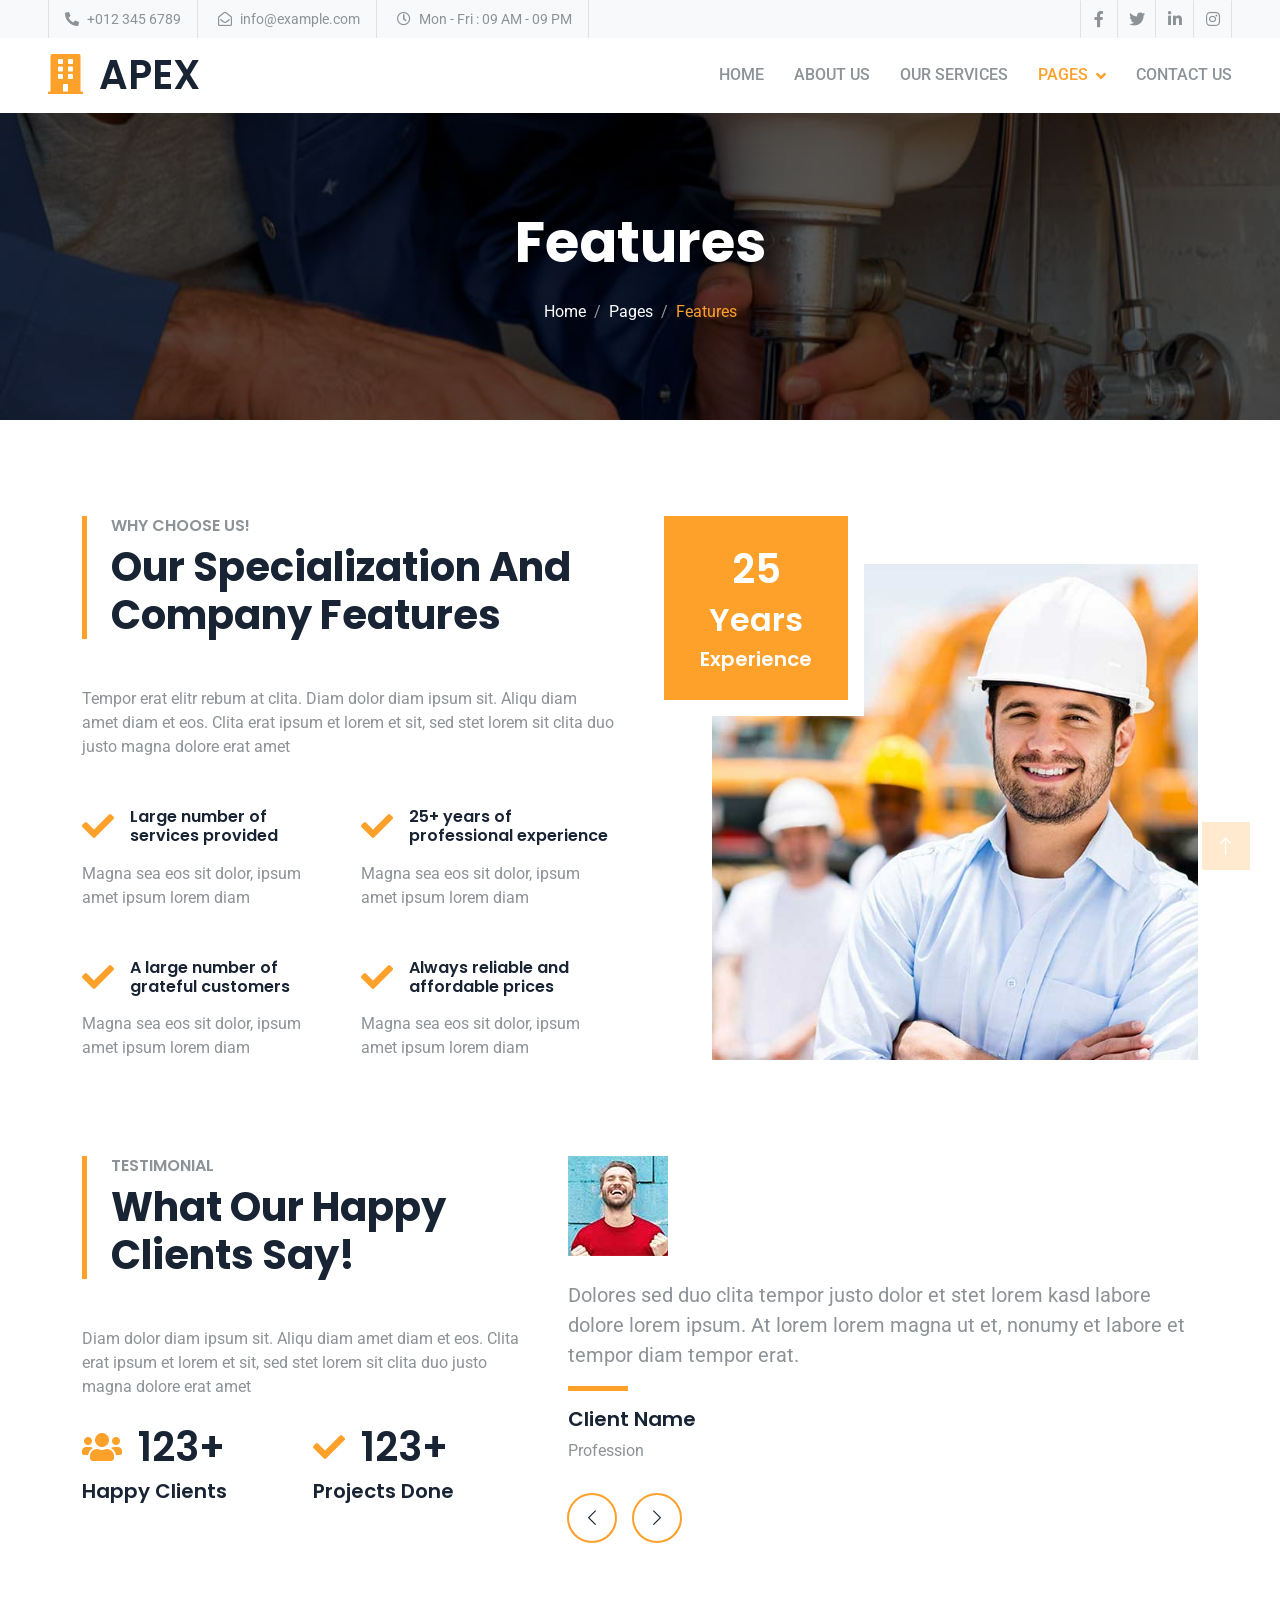
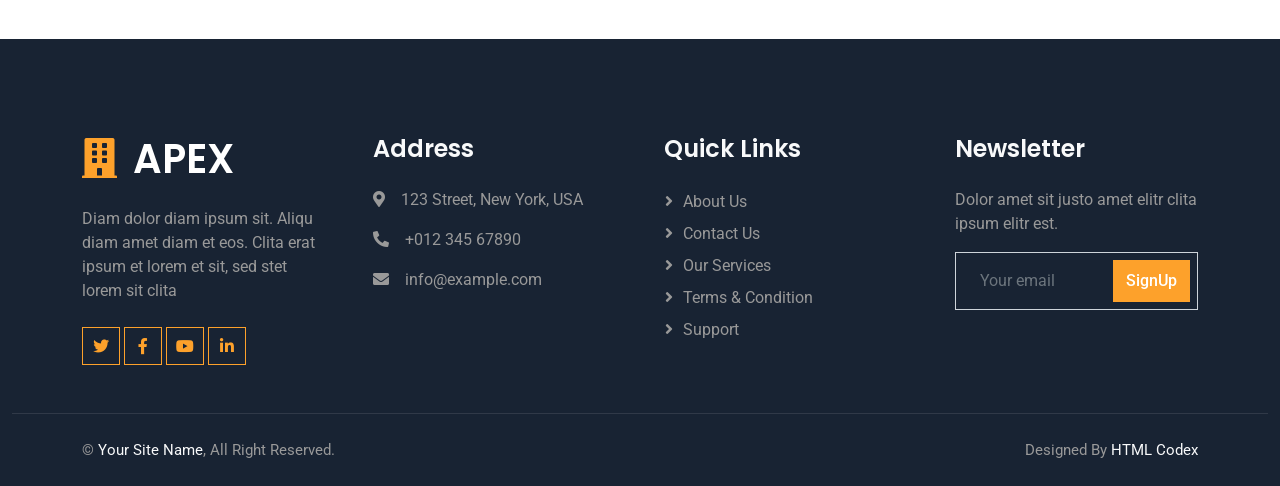
<file: feature.html>
<!DOCTYPE html>
<html lang="en">

<head>
    <meta charset="utf-8">
    <title>Apex - Home Repair Website Template</title>
    <meta content="width=device-width, initial-scale=1.0" name="viewport">
    <meta content="" name="keywords">
    <meta content="" name="description">

    <!-- Favicon -->
    <link href="img/favicon.ico" rel="icon">

    <!-- Google Web Fonts -->
    <link rel="preconnect" href="https://fonts.googleapis.com">
    <link rel="preconnect" href="https://fonts.gstatic.com" crossorigin>
    <link href="https://fonts.googleapis.com/css2?family=Roboto:wght@400;500&family=Poppins:wght@600;700&display=swap" rel="stylesheet"> 

    <!-- Icon Font Stylesheet -->
    <link href="https://cdnjs.cloudflare.com/ajax/libs/font-awesome/5.10.0/css/all.min.css" rel="stylesheet">
    <link href="https://cdn.jsdelivr.net/npm/bootstrap-icons@1.4.1/font/bootstrap-icons.css" rel="stylesheet">

    <!-- Libraries Stylesheet -->
    <link href="lib/animate/animate.min.css" rel="stylesheet">
    <link href="lib/owlcarousel/assets/owl.carousel.min.css" rel="stylesheet">

    <!-- Customized Bootstrap Stylesheet -->
    <link href="css/bootstrap.min.css" rel="stylesheet">

    <!-- Template Stylesheet -->
    <link href="css/style.css" rel="stylesheet">
</head>

<body>
    <!-- Spinner Start -->
    <div id="spinner" class="show bg-white position-fixed translate-middle w-100 vh-100 top-50 start-50 d-flex align-items-center justify-content-center">
        <div class="spinner-grow text-primary" role="status"></div>
    </div>
    <!-- Spinner End -->


    <!-- Topbar Start -->
    <div class="container-fluid bg-light p-0">
        <div class="row gx-0 d-none d-lg-flex">
            <div class="col-lg-7 px-5 text-start">
                <div class="h-100 d-inline-flex align-items-center border-start border-end px-3">
                    <small class="fa fa-phone-alt me-2"></small>
                    <small>+012 345 6789</small>
                </div>
                <div class="h-100 d-inline-flex align-items-center border-end px-3">
                    <small class="far fa-envelope-open me-2"></small>
                    <small>info@example.com</small>
                </div>
                <div class="h-100 d-inline-flex align-items-center border-end px-3">
                    <small class="far fa-clock me-2"></small>
                    <small>Mon - Fri : 09 AM - 09 PM</small>
                </div>
            </div>
            <div class="col-lg-5 px-5 text-end">
                <div class="h-100 d-inline-flex align-items-center">
                    <a class="btn btn-square border-end border-start" href=""><i class="fab fa-facebook-f"></i></a>
                    <a class="btn btn-square border-end" href=""><i class="fab fa-twitter"></i></a>
                    <a class="btn btn-square border-end" href=""><i class="fab fa-linkedin-in"></i></a>
                    <a class="btn btn-square border-end" href=""><i class="fab fa-instagram"></i></a>
                </div>
            </div>
        </div>
    </div>
    <!-- Topbar End -->


    <!-- Navbar Start -->
    <nav class="navbar navbar-expand-lg bg-white navbar-light sticky-top px-4 px-lg-5 py-lg-0">
        <a href="index.html" class="navbar-brand d-flex align-items-center">
            <h1 class="m-0"><i class="fa fa-building text-primary me-3"></i>APEX</h1>
        </a>
        <button type="button" class="navbar-toggler" data-bs-toggle="collapse" data-bs-target="#navbarCollapse">
            <span class="navbar-toggler-icon"></span>
        </button>
        <div class="collapse navbar-collapse" id="navbarCollapse">
            <div class="navbar-nav ms-auto py-3 py-lg-0">
                <a href="index.html" class="nav-item nav-link">Home</a>
                <a href="about.html" class="nav-item nav-link">About Us</a>
                <a href="service.html" class="nav-item nav-link">Our Services</a>
                <div class="nav-item dropdown">
                    <a href="#" class="nav-link dropdown-toggle active" data-bs-toggle="dropdown">Pages</a>
                    <div class="dropdown-menu bg-light m-0">
                        <a href="feature.html" class="dropdown-item active">Features</a>
                        <a href="appointment.html" class="dropdown-item">Appointment</a>
                        <a href="team.html" class="dropdown-item">Our Team</a>
                        <a href="testimonial.html" class="dropdown-item">Testimonial</a>
                        <a href="404.html" class="dropdown-item">404 Page</a>
                    </div>
                </div>
                <a href="contact.html" class="nav-item nav-link">Contact Us</a>
            </div>
        </div>
    </nav>
    <!-- Navbar End -->


    <!-- Page Header Start -->
    <div class="container-fluid page-header py-5 mb-5 wow fadeIn" data-wow-delay="0.1s">
        <div class="container text-center py-5">
            <h1 class="display-4 text-white animated slideInDown mb-4">Features</h1>
            <nav aria-label="breadcrumb animated slideInDown">
                <ol class="breadcrumb justify-content-center mb-0">
                    <li class="breadcrumb-item"><a class="text-white" href="#">Home</a></li>
                    <li class="breadcrumb-item"><a class="text-white" href="#">Pages</a></li>
                    <li class="breadcrumb-item text-primary active" aria-current="page">Features</li>
                </ol>
            </nav>
        </div>
    </div>
    <!-- Page Header End -->


    <!-- Features Start -->
    <div class="container-xxl py-5">
        <div class="container">
            <div class="row g-5">
                <div class="col-lg-6 wow fadeInUp" data-wow-delay="0.1s">
                    <div class="border-start border-5 border-primary ps-4 mb-5">
                        <h6 class="text-body text-uppercase mb-2">Why Choose Us!</h6>
                        <h1 class="display-6 mb-0">Our Specialization And Company Features</h1>
                    </div>
                    <p class="mb-5">Tempor erat elitr rebum at clita. Diam dolor diam ipsum sit. Aliqu diam amet diam et eos. Clita erat ipsum et lorem et sit, sed stet lorem sit clita duo justo magna dolore erat amet</p>
                    <div class="row gy-5 gx-4">
                        <div class="col-sm-6 wow fadeIn" data-wow-delay="0.1s">
                            <div class="d-flex align-items-center mb-3">
                                <i class="fa fa-check fa-2x text-primary flex-shrink-0 me-3"></i>
                                <h6 class="mb-0">Large number of services provided</h6>
                            </div>
                            <span>Magna sea eos sit dolor, ipsum amet ipsum lorem diam</span>
                        </div>
                        <div class="col-sm-6 wow fadeIn" data-wow-delay="0.2s">
                            <div class="d-flex align-items-center mb-3">
                                <i class="fa fa-check fa-2x text-primary flex-shrink-0 me-3"></i>
                                <h6 class="mb-0">25+ years of professional experience</h6>
                            </div>
                            <span>Magna sea eos sit dolor, ipsum amet ipsum lorem diam</span>
                        </div>
                        <div class="col-sm-6 wow fadeIn" data-wow-delay="0.3s">
                            <div class="d-flex align-items-center mb-3">
                                <i class="fa fa-check fa-2x text-primary flex-shrink-0 me-3"></i>
                                <h6 class="mb-0">A large number of grateful customers</h6>
                            </div>
                            <span>Magna sea eos sit dolor, ipsum amet ipsum lorem diam</span>
                        </div>
                        <div class="col-sm-6 wow fadeIn" data-wow-delay="0.4s">
                            <div class="d-flex align-items-center mb-3">
                                <i class="fa fa-check fa-2x text-primary flex-shrink-0 me-3"></i>
                                <h6 class="mb-0">Always reliable and affordable prices</h6>
                            </div>
                            <span>Magna sea eos sit dolor, ipsum amet ipsum lorem diam</span>
                        </div>
                    </div>
                </div>
                <div class="col-lg-6 wow fadeInUp" data-wow-delay="0.5s">
                    <div class="position-relative overflow-hidden ps-5 pt-5 h-100" style="min-height: 400px;">
                        <img class="position-absolute w-100 h-100" src="img/feature.jpg" alt="" style="object-fit: cover;">
                        <div class="position-absolute top-0 start-0 bg-white pe-3 pb-3" style="width: 200px; height: 200px;">
                            <div class="d-flex flex-column justify-content-center text-center bg-primary h-100 p-3">
                                <h1 class="text-white">25</h1>
                                <h2 class="text-white">Years</h2>
                                <h5 class="text-white mb-0">Experience</h5>
                            </div>
                        </div>
                    </div>
                </div>
            </div>
        </div>
    </div>
    <!-- Features End -->


    <!-- Testimonial Start -->
    <div class="container-xxl py-5">
        <div class="container">
            <div class="row g-5">
                <div class="col-lg-5 wow fadeInUp" data-wow-delay="0.1s">
                    <div class="border-start border-5 border-primary ps-4 mb-5">
                        <h6 class="text-body text-uppercase mb-2">Testimonial</h6>
                        <h1 class="display-6 mb-0">What Our Happy Clients Say!</h1>
                    </div>
                    <p class="mb-4">Diam dolor diam ipsum sit. Aliqu diam amet diam et eos. Clita erat ipsum et lorem et sit, sed stet lorem sit clita duo justo magna dolore erat amet</p>
                    <div class="row g-4">
                        <div class="col-sm-6">
                            <div class="d-flex align-items-center mb-2">
                                <i class="fa fa-users fa-2x text-primary flex-shrink-0"></i>
                                <h1 class="ms-3 mb-0">123+</h1>
                            </div>
                            <h5 class="mb-0">Happy Clients</h5>
                        </div>
                        <div class="col-sm-6">
                            <div class="d-flex align-items-center mb-2">
                                <i class="fa fa-check fa-2x text-primary flex-shrink-0"></i>
                                <h1 class="ms-3 mb-0">123+</h1>
                            </div>
                            <h5 class="mb-0">Projects Done</h5>
                        </div>
                    </div>
                </div>
                <div class="col-lg-7 wow fadeInUp" data-wow-delay="0.5s">
                    <div class="owl-carousel testimonial-carousel">
                        <div class="testimonial-item">
                            <img class="img-fluid mb-4" src="img/testimonial-1.jpg" alt="">
                            <p class="fs-5">Dolores sed duo clita tempor justo dolor et stet lorem kasd labore dolore lorem ipsum. At lorem lorem magna ut et, nonumy et labore et tempor diam tempor erat.</p>
                            <div class="bg-primary mb-3" style="width: 60px; height: 5px"></div>
                            <h5>Client Name</h5>
                            <span>Profession</span>
                        </div>
                        <div class="testimonial-item">
                            <img class="img-fluid mb-4" src="img/testimonial-2.jpg" alt="">
                            <p class="fs-5">Dolores sed duo clita tempor justo dolor et stet lorem kasd labore dolore lorem ipsum. At lorem lorem magna ut et, nonumy et labore et tempor diam tempor erat.</p>
                            <div class="bg-primary mb-3" style="width: 60px; height: 5px"></div>
                            <h5>Client Name</h5>
                            <span>Profession</span>
                        </div>
                    </div>
                </div>
            </div>
        </div>
    </div>
    <!-- Testimonial End -->


    <!-- Footer Start -->
    <div class="container-fluid bg-dark footer mt-5 pt-5 wow fadeIn" data-wow-delay="0.1s">
        <div class="container py-5">
            <div class="row g-5">
                <div class="col-lg-3 col-md-6">
                    <h1 class="text-white mb-4"><i class="fa fa-building text-primary me-3"></i>APEX</h1>
                    <p>Diam dolor diam ipsum sit. Aliqu diam amet diam et eos. Clita erat ipsum et lorem et sit, sed stet lorem sit clita</p>
                    <div class="d-flex pt-2">
                        <a class="btn btn-square btn-outline-primary me-1" href=""><i class="fab fa-twitter"></i></a>
                        <a class="btn btn-square btn-outline-primary me-1" href=""><i class="fab fa-facebook-f"></i></a>
                        <a class="btn btn-square btn-outline-primary me-1" href=""><i class="fab fa-youtube"></i></a>
                        <a class="btn btn-square btn-outline-primary me-0" href=""><i class="fab fa-linkedin-in"></i></a>
                    </div>
                </div>
                <div class="col-lg-3 col-md-6">
                    <h4 class="text-light mb-4">Address</h4>
                    <p><i class="fa fa-map-marker-alt me-3"></i>123 Street, New York, USA</p>
                    <p><i class="fa fa-phone-alt me-3"></i>+012 345 67890</p>
                    <p><i class="fa fa-envelope me-3"></i>info@example.com</p>
                </div>
                <div class="col-lg-3 col-md-6">
                    <h4 class="text-light mb-4">Quick Links</h4>
                    <a class="btn btn-link" href="">About Us</a>
                    <a class="btn btn-link" href="">Contact Us</a>
                    <a class="btn btn-link" href="">Our Services</a>
                    <a class="btn btn-link" href="">Terms & Condition</a>
                    <a class="btn btn-link" href="">Support</a>
                </div>
                <div class="col-lg-3 col-md-6">
                    <h4 class="text-light mb-4">Newsletter</h4>
                    <p>Dolor amet sit justo amet elitr clita ipsum elitr est.</p>
                    <div class="position-relative mx-auto" style="max-width: 400px;">
                        <input class="form-control bg-transparent w-100 py-3 ps-4 pe-5" type="text" placeholder="Your email">
                        <button type="button" class="btn btn-primary py-2 position-absolute top-0 end-0 mt-2 me-2">SignUp</button>
                    </div>
                </div>
            </div>
        </div>
        <div class="container-fluid copyright">
            <div class="container">
                <div class="row">
                    <div class="col-md-6 text-center text-md-start mb-3 mb-md-0">
                        &copy; <a href="#">Your Site Name</a>, All Right Reserved.
                    </div>
                    <div class="col-md-6 text-center text-md-end">
                        <!--/*** This template is free as long as you keep the footer author’s credit link/attribution link/backlink. If you'd like to use the template without the footer author’s credit link/attribution link/backlink, you can purchase the Credit Removal License from "https://htmlcodex.com/credit-removal". Thank you for your support. ***/-->
                        Designed By <a href="https://htmlcodex.com">HTML Codex</a>
                    </div>
                </div>
            </div>
        </div>
    </div>
    <!-- Footer End -->


    <!-- Back to Top -->
    <a href="#" class="btn btn-lg btn-primary btn-lg-square back-to-top"><i class="bi bi-arrow-up"></i></a>


    <!-- JavaScript Libraries -->
    <script src="https://code.jquery.com/jquery-3.4.1.min.js"></script>
    <script src="https://cdn.jsdelivr.net/npm/bootstrap@5.0.0/dist/js/bootstrap.bundle.min.js"></script>
    <script src="lib/wow/wow.min.js"></script>
    <script src="lib/easing/easing.min.js"></script>
    <script src="lib/waypoints/waypoints.min.js"></script>
    <script src="lib/owlcarousel/owl.carousel.min.js"></script>

    <!-- Template Javascript -->
    <script src="js/main.js"></script>
</body>

</html>
</file>
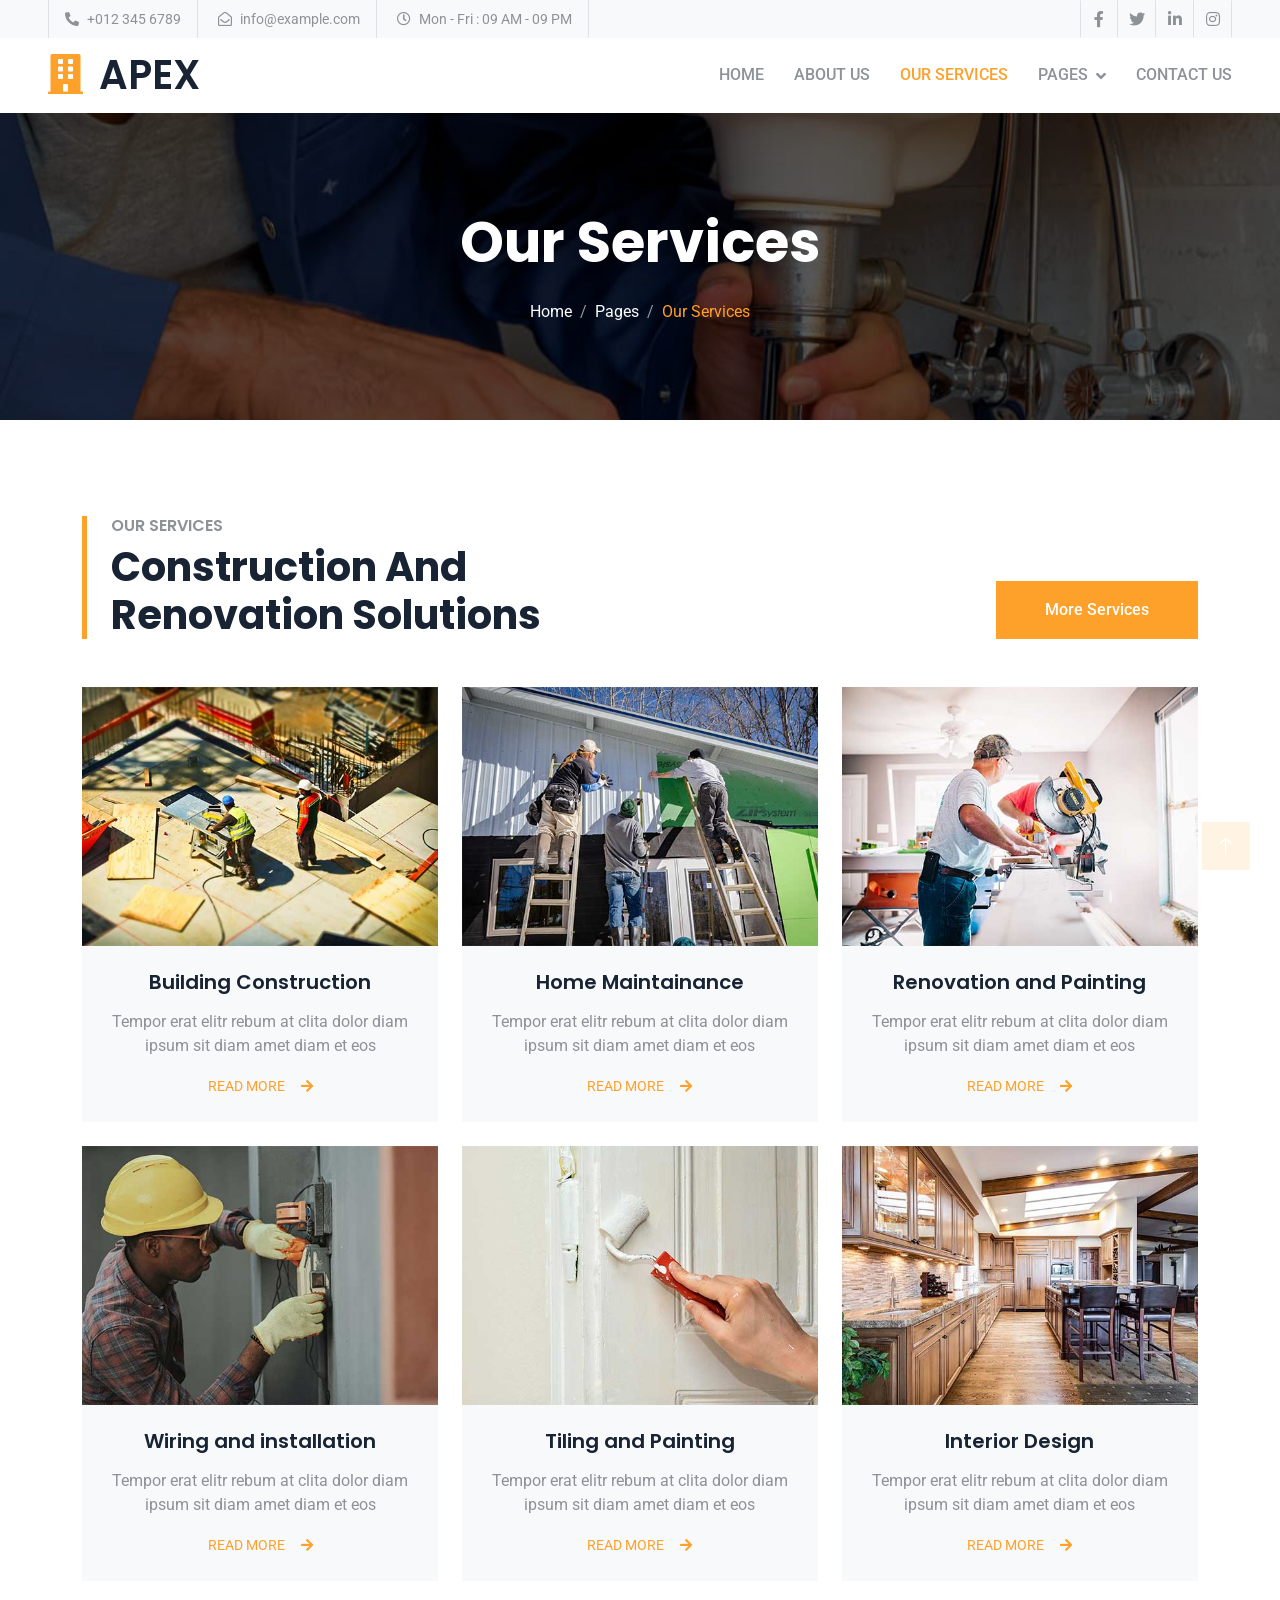
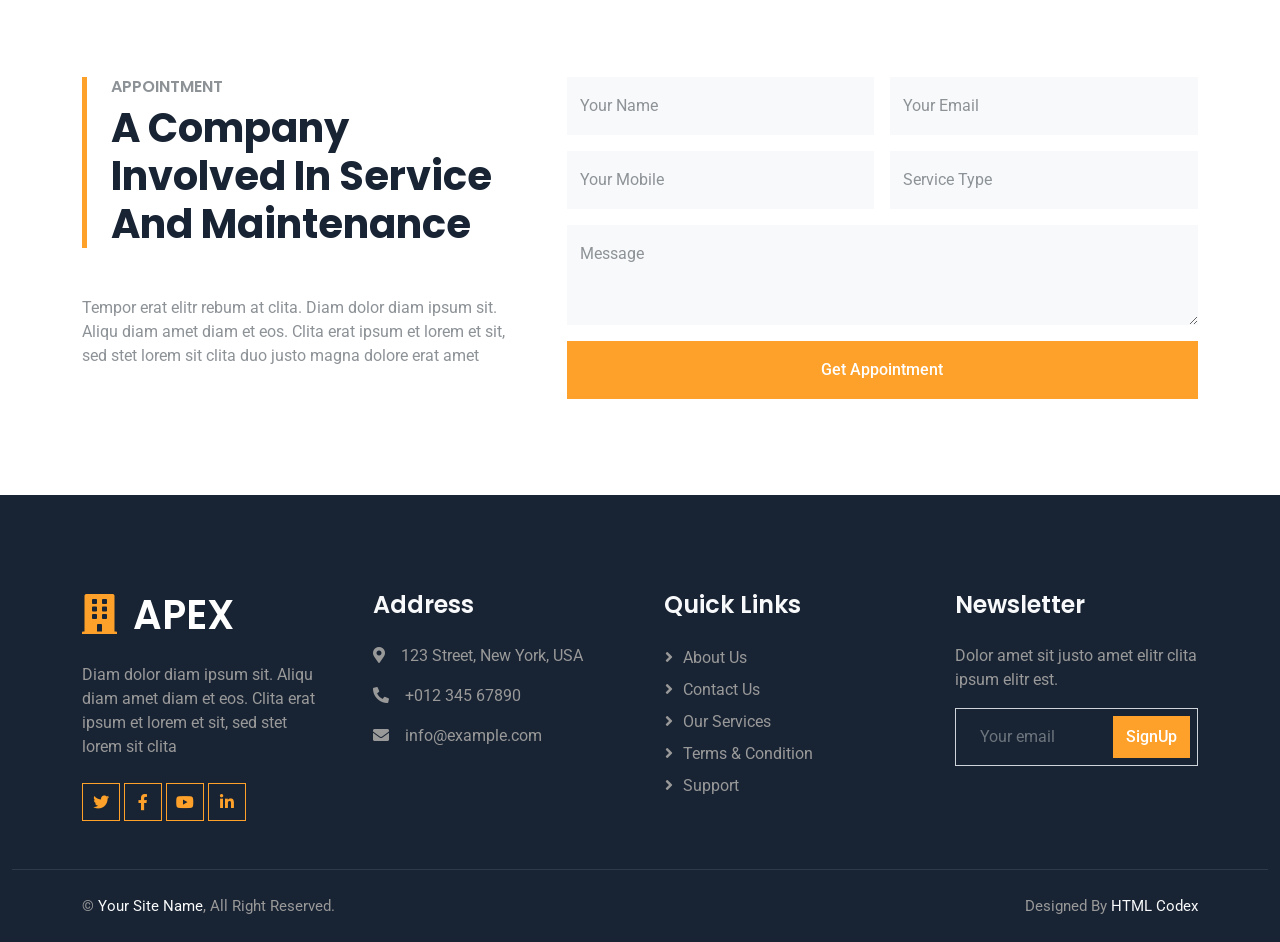
<file: service.html>
<!DOCTYPE html>
<html lang="en">

<head>
    <meta charset="utf-8">
    <title>Apex - Home Repair Website Template</title>
    <meta content="width=device-width, initial-scale=1.0" name="viewport">
    <meta content="" name="keywords">
    <meta content="" name="description">

    <!-- Favicon -->
    <link href="img/favicon.ico" rel="icon">

    <!-- Google Web Fonts -->
    <link rel="preconnect" href="https://fonts.googleapis.com">
    <link rel="preconnect" href="https://fonts.gstatic.com" crossorigin>
    <link href="https://fonts.googleapis.com/css2?family=Roboto:wght@400;500&family=Poppins:wght@600;700&display=swap" rel="stylesheet"> 

    <!-- Icon Font Stylesheet -->
    <link href="https://cdnjs.cloudflare.com/ajax/libs/font-awesome/5.10.0/css/all.min.css" rel="stylesheet">
    <link href="https://cdn.jsdelivr.net/npm/bootstrap-icons@1.4.1/font/bootstrap-icons.css" rel="stylesheet">

    <!-- Libraries Stylesheet -->
    <link href="lib/animate/animate.min.css" rel="stylesheet">
    <link href="lib/owlcarousel/assets/owl.carousel.min.css" rel="stylesheet">

    <!-- Customized Bootstrap Stylesheet -->
    <link href="css/bootstrap.min.css" rel="stylesheet">

    <!-- Template Stylesheet -->
    <link href="css/style.css" rel="stylesheet">
</head>

<body>
    <!-- Spinner Start -->
    <div id="spinner" class="show bg-white position-fixed translate-middle w-100 vh-100 top-50 start-50 d-flex align-items-center justify-content-center">
        <div class="spinner-grow text-primary" role="status"></div>
    </div>
    <!-- Spinner End -->


    <!-- Topbar Start -->
    <div class="container-fluid bg-light p-0">
        <div class="row gx-0 d-none d-lg-flex">
            <div class="col-lg-7 px-5 text-start">
                <div class="h-100 d-inline-flex align-items-center border-start border-end px-3">
                    <small class="fa fa-phone-alt me-2"></small>
                    <small>+012 345 6789</small>
                </div>
                <div class="h-100 d-inline-flex align-items-center border-end px-3">
                    <small class="far fa-envelope-open me-2"></small>
                    <small>info@example.com</small>
                </div>
                <div class="h-100 d-inline-flex align-items-center border-end px-3">
                    <small class="far fa-clock me-2"></small>
                    <small>Mon - Fri : 09 AM - 09 PM</small>
                </div>
            </div>
            <div class="col-lg-5 px-5 text-end">
                <div class="h-100 d-inline-flex align-items-center">
                    <a class="btn btn-square border-end border-start" href=""><i class="fab fa-facebook-f"></i></a>
                    <a class="btn btn-square border-end" href=""><i class="fab fa-twitter"></i></a>
                    <a class="btn btn-square border-end" href=""><i class="fab fa-linkedin-in"></i></a>
                    <a class="btn btn-square border-end" href=""><i class="fab fa-instagram"></i></a>
                </div>
            </div>
        </div>
    </div>
    <!-- Topbar End -->


    <!-- Navbar Start -->
    <nav class="navbar navbar-expand-lg bg-white navbar-light sticky-top px-4 px-lg-5 py-lg-0">
        <a href="index.html" class="navbar-brand d-flex align-items-center">
            <h1 class="m-0"><i class="fa fa-building text-primary me-3"></i>APEX</h1>
        </a>
        <button type="button" class="navbar-toggler" data-bs-toggle="collapse" data-bs-target="#navbarCollapse">
            <span class="navbar-toggler-icon"></span>
        </button>
        <div class="collapse navbar-collapse" id="navbarCollapse">
            <div class="navbar-nav ms-auto py-3 py-lg-0">
                <a href="index.html" class="nav-item nav-link">Home</a>
                <a href="about.html" class="nav-item nav-link">About Us</a>
                <a href="service.html" class="nav-item nav-link active">Our Services</a>
                <div class="nav-item dropdown">
                    <a href="#" class="nav-link dropdown-toggle" data-bs-toggle="dropdown">Pages</a>
                    <div class="dropdown-menu bg-light m-0">
                        <a href="feature.html" class="dropdown-item">Features</a>
                        <a href="appointment.html" class="dropdown-item">Appointment</a>
                        <a href="team.html" class="dropdown-item">Our Team</a>
                        <a href="testimonial.html" class="dropdown-item">Testimonial</a>
                        <a href="404.html" class="dropdown-item">404 Page</a>
                    </div>
                </div>
                <a href="contact.html" class="nav-item nav-link">Contact Us</a>
            </div>
        </div>
    </nav>
    <!-- Navbar End -->


    <!-- Page Header Start -->
    <div class="container-fluid page-header py-5 mb-5 wow fadeIn" data-wow-delay="0.1s">
        <div class="container text-center py-5">
            <h1 class="display-4 text-white animated slideInDown mb-4">Our Services</h1>
            <nav aria-label="breadcrumb animated slideInDown">
                <ol class="breadcrumb justify-content-center mb-0">
                    <li class="breadcrumb-item"><a class="text-white" href="#">Home</a></li>
                    <li class="breadcrumb-item"><a class="text-white" href="#">Pages</a></li>
                    <li class="breadcrumb-item text-primary active" aria-current="page">Our Services</li>
                </ol>
            </nav>
        </div>
    </div>
    <!-- Page Header End -->


    <!-- Service Start -->
    <div class="container-xxl py-5">
        <div class="container">
            <div class="row g-5 align-items-end mb-5">
                <div class="col-lg-6 wow fadeInUp" data-wow-delay="0.1s">
                    <div class="border-start border-5 border-primary ps-4">
                        <h6 class="text-body text-uppercase mb-2">Our Services</h6>
                        <h1 class="display-6 mb-0">Construction And Renovation Solutions</h1>
                    </div>
                </div>
                <div class="col-lg-6 text-lg-end wow fadeInUp" data-wow-delay="0.3s">
                    <a class="btn btn-primary py-3 px-5" href="">More Services</a>
                </div>
            </div>
            <div class="row g-4 justify-content-center">
                <div class="col-lg-4 col-md-6 wow fadeInUp" data-wow-delay="0.1s">
                    <div class="service-item bg-light overflow-hidden h-100">
                        <img class="img-fluid" src="img/service-1.jpg" alt="">
                        <div class="service-text position-relative text-center h-100 p-4">
                            <h5 class="mb-3">Building Construction</h5>
                            <p>Tempor erat elitr rebum at clita dolor diam ipsum sit diam amet diam et eos</p>
                            <a class="small" href="">READ MORE<i class="fa fa-arrow-right ms-3"></i></a>
                        </div>
                    </div>
                </div>
                <div class="col-lg-4 col-md-6 wow fadeInUp" data-wow-delay="0.3s">
                    <div class="service-item bg-light overflow-hidden h-100">
                        <img class="img-fluid" src="img/service-2.jpg" alt="">
                        <div class="service-text position-relative text-center h-100 p-4">
                            <h5 class="mb-3">Home Maintainance</h5>
                            <p>Tempor erat elitr rebum at clita dolor diam ipsum sit diam amet diam et eos</p>
                            <a class="small" href="">READ MORE<i class="fa fa-arrow-right ms-3"></i></a>
                        </div>
                    </div>
                </div>
                <div class="col-lg-4 col-md-6 wow fadeInUp" data-wow-delay="0.5s">
                    <div class="service-item bg-light overflow-hidden h-100">
                        <img class="img-fluid" src="img/service-3.jpg" alt="">
                        <div class="service-text position-relative text-center h-100 p-4">
                            <h5 class="mb-3">Renovation and Painting</h5>
                            <p>Tempor erat elitr rebum at clita dolor diam ipsum sit diam amet diam et eos</p>
                            <a class="small" href="">READ MORE<i class="fa fa-arrow-right ms-3"></i></a>
                        </div>
                    </div>
                </div>
                <div class="col-lg-4 col-md-6 wow fadeInUp" data-wow-delay="0.1s">
                    <div class="service-item bg-light overflow-hidden h-100">
                        <img class="img-fluid" src="img/service-4.jpg" alt="">
                        <div class="service-text position-relative text-center h-100 p-4">
                            <h5 class="mb-3">Wiring and installation</h5>
                            <p>Tempor erat elitr rebum at clita dolor diam ipsum sit diam amet diam et eos</p>
                            <a class="small" href="">READ MORE<i class="fa fa-arrow-right ms-3"></i></a>
                        </div>
                    </div>
                </div>
                <div class="col-lg-4 col-md-6 wow fadeInUp" data-wow-delay="0.3s">
                    <div class="service-item bg-light overflow-hidden h-100">
                        <img class="img-fluid" src="img/service-5.jpg" alt="">
                        <div class="service-text position-relative text-center h-100 p-4">
                            <h5 class="mb-3">Tiling and Painting</h5>
                            <p>Tempor erat elitr rebum at clita dolor diam ipsum sit diam amet diam et eos</p>
                            <a class="small" href="">READ MORE<i class="fa fa-arrow-right ms-3"></i></a>
                        </div>
                    </div>
                </div>
                <div class="col-lg-4 col-md-6 wow fadeInUp" data-wow-delay="0.5s">
                    <div class="service-item bg-light overflow-hidden h-100">
                        <img class="img-fluid" src="img/service-6.jpg" alt="">
                        <div class="service-text position-relative text-center h-100 p-4">
                            <h5 class="mb-3">Interior Design</h5>
                            <p>Tempor erat elitr rebum at clita dolor diam ipsum sit diam amet diam et eos</p>
                            <a class="small" href="">READ MORE<i class="fa fa-arrow-right ms-3"></i></a>
                        </div>
                    </div>
                </div>
            </div>
        </div>
    </div>
    <!-- Service End -->


    <!-- Appointment Start -->
    <div class="container-xxl py-5">
        <div class="container">
            <div class="row g-5">
                <div class="col-lg-5 col-md-6 wow fadeInUp" data-wow-delay="0.1s">
                    <div class="border-start border-5 border-primary ps-4 mb-5">
                        <h6 class="text-body text-uppercase mb-2">Appointment</h6>
                        <h1 class="display-6 mb-0">A Company Involved In Service And Maintenance</h1>
                    </div>
                    <p class="mb-0">Tempor erat elitr rebum at clita. Diam dolor diam ipsum sit. Aliqu diam amet diam et eos. Clita erat ipsum et lorem et sit, sed stet lorem sit clita duo justo magna dolore erat amet</p>
                </div>
                <div class="col-lg-7 col-md-6 wow fadeInUp" data-wow-delay="0.5s">
                    <form>
                        <div class="row g-3">
                            <div class="col-sm-6">
                                <div class="form-floating">
                                    <input type="text" class="form-control bg-light border-0" id="gname" placeholder="Gurdian Name">
                                    <label for="gname">Your Name</label>
                                </div>
                            </div>
                            <div class="col-sm-6">
                                <div class="form-floating">
                                    <input type="email" class="form-control bg-light border-0" id="gmail" placeholder="Gurdian Email">
                                    <label for="gmail">Your Email</label>
                                </div>
                            </div>
                            <div class="col-sm-6">
                                <div class="form-floating">
                                    <input type="text" class="form-control bg-light border-0" id="cname" placeholder="Child Name">
                                    <label for="cname">Your Mobile</label>
                                </div>
                            </div>
                            <div class="col-sm-6">
                                <div class="form-floating">
                                    <input type="text" class="form-control bg-light border-0" id="cage" placeholder="Child Age">
                                    <label for="cage">Service Type</label>
                                </div>
                            </div>
                            <div class="col-12">
                                <div class="form-floating">
                                    <textarea class="form-control bg-light border-0" placeholder="Leave a message here" id="message" style="height: 100px"></textarea>
                                    <label for="message">Message</label>
                                </div>
                            </div>
                            <div class="col-12">
                                <button class="btn btn-primary w-100 py-3" type="submit">Get Appointment</button>
                            </div>
                        </div>
                    </form>
                </div>
            </div>
        </div>
    </div>
    <!-- Appointment End -->


    <!-- Footer Start -->
    <div class="container-fluid bg-dark footer mt-5 pt-5 wow fadeIn" data-wow-delay="0.1s">
        <div class="container py-5">
            <div class="row g-5">
                <div class="col-lg-3 col-md-6">
                    <h1 class="text-white mb-4"><i class="fa fa-building text-primary me-3"></i>APEX</h1>
                    <p>Diam dolor diam ipsum sit. Aliqu diam amet diam et eos. Clita erat ipsum et lorem et sit, sed stet lorem sit clita</p>
                    <div class="d-flex pt-2">
                        <a class="btn btn-square btn-outline-primary me-1" href=""><i class="fab fa-twitter"></i></a>
                        <a class="btn btn-square btn-outline-primary me-1" href=""><i class="fab fa-facebook-f"></i></a>
                        <a class="btn btn-square btn-outline-primary me-1" href=""><i class="fab fa-youtube"></i></a>
                        <a class="btn btn-square btn-outline-primary me-0" href=""><i class="fab fa-linkedin-in"></i></a>
                    </div>
                </div>
                <div class="col-lg-3 col-md-6">
                    <h4 class="text-light mb-4">Address</h4>
                    <p><i class="fa fa-map-marker-alt me-3"></i>123 Street, New York, USA</p>
                    <p><i class="fa fa-phone-alt me-3"></i>+012 345 67890</p>
                    <p><i class="fa fa-envelope me-3"></i>info@example.com</p>
                </div>
                <div class="col-lg-3 col-md-6">
                    <h4 class="text-light mb-4">Quick Links</h4>
                    <a class="btn btn-link" href="">About Us</a>
                    <a class="btn btn-link" href="">Contact Us</a>
                    <a class="btn btn-link" href="">Our Services</a>
                    <a class="btn btn-link" href="">Terms & Condition</a>
                    <a class="btn btn-link" href="">Support</a>
                </div>
                <div class="col-lg-3 col-md-6">
                    <h4 class="text-light mb-4">Newsletter</h4>
                    <p>Dolor amet sit justo amet elitr clita ipsum elitr est.</p>
                    <div class="position-relative mx-auto" style="max-width: 400px;">
                        <input class="form-control bg-transparent w-100 py-3 ps-4 pe-5" type="text" placeholder="Your email">
                        <button type="button" class="btn btn-primary py-2 position-absolute top-0 end-0 mt-2 me-2">SignUp</button>
                    </div>
                </div>
            </div>
        </div>
        <div class="container-fluid copyright">
            <div class="container">
                <div class="row">
                    <div class="col-md-6 text-center text-md-start mb-3 mb-md-0">
                        &copy; <a href="#">Your Site Name</a>, All Right Reserved.
                    </div>
                    <div class="col-md-6 text-center text-md-end">
                        <!--/*** This template is free as long as you keep the footer author’s credit link/attribution link/backlink. If you'd like to use the template without the footer author’s credit link/attribution link/backlink, you can purchase the Credit Removal License from "https://htmlcodex.com/credit-removal". Thank you for your support. ***/-->
                        Designed By <a href="https://htmlcodex.com">HTML Codex</a>
                    </div>
                </div>
            </div>
        </div>
    </div>
    <!-- Footer End -->


    <!-- Back to Top -->
    <a href="#" class="btn btn-lg btn-primary btn-lg-square back-to-top"><i class="bi bi-arrow-up"></i></a>


    <!-- JavaScript Libraries -->
    <script src="https://code.jquery.com/jquery-3.4.1.min.js"></script>
    <script src="https://cdn.jsdelivr.net/npm/bootstrap@5.0.0/dist/js/bootstrap.bundle.min.js"></script>
    <script src="lib/wow/wow.min.js"></script>
    <script src="lib/easing/easing.min.js"></script>
    <script src="lib/waypoints/waypoints.min.js"></script>
    <script src="lib/owlcarousel/owl.carousel.min.js"></script>

    <!-- Template Javascript -->
    <script src="js/main.js"></script>
</body>

</html>
</file>
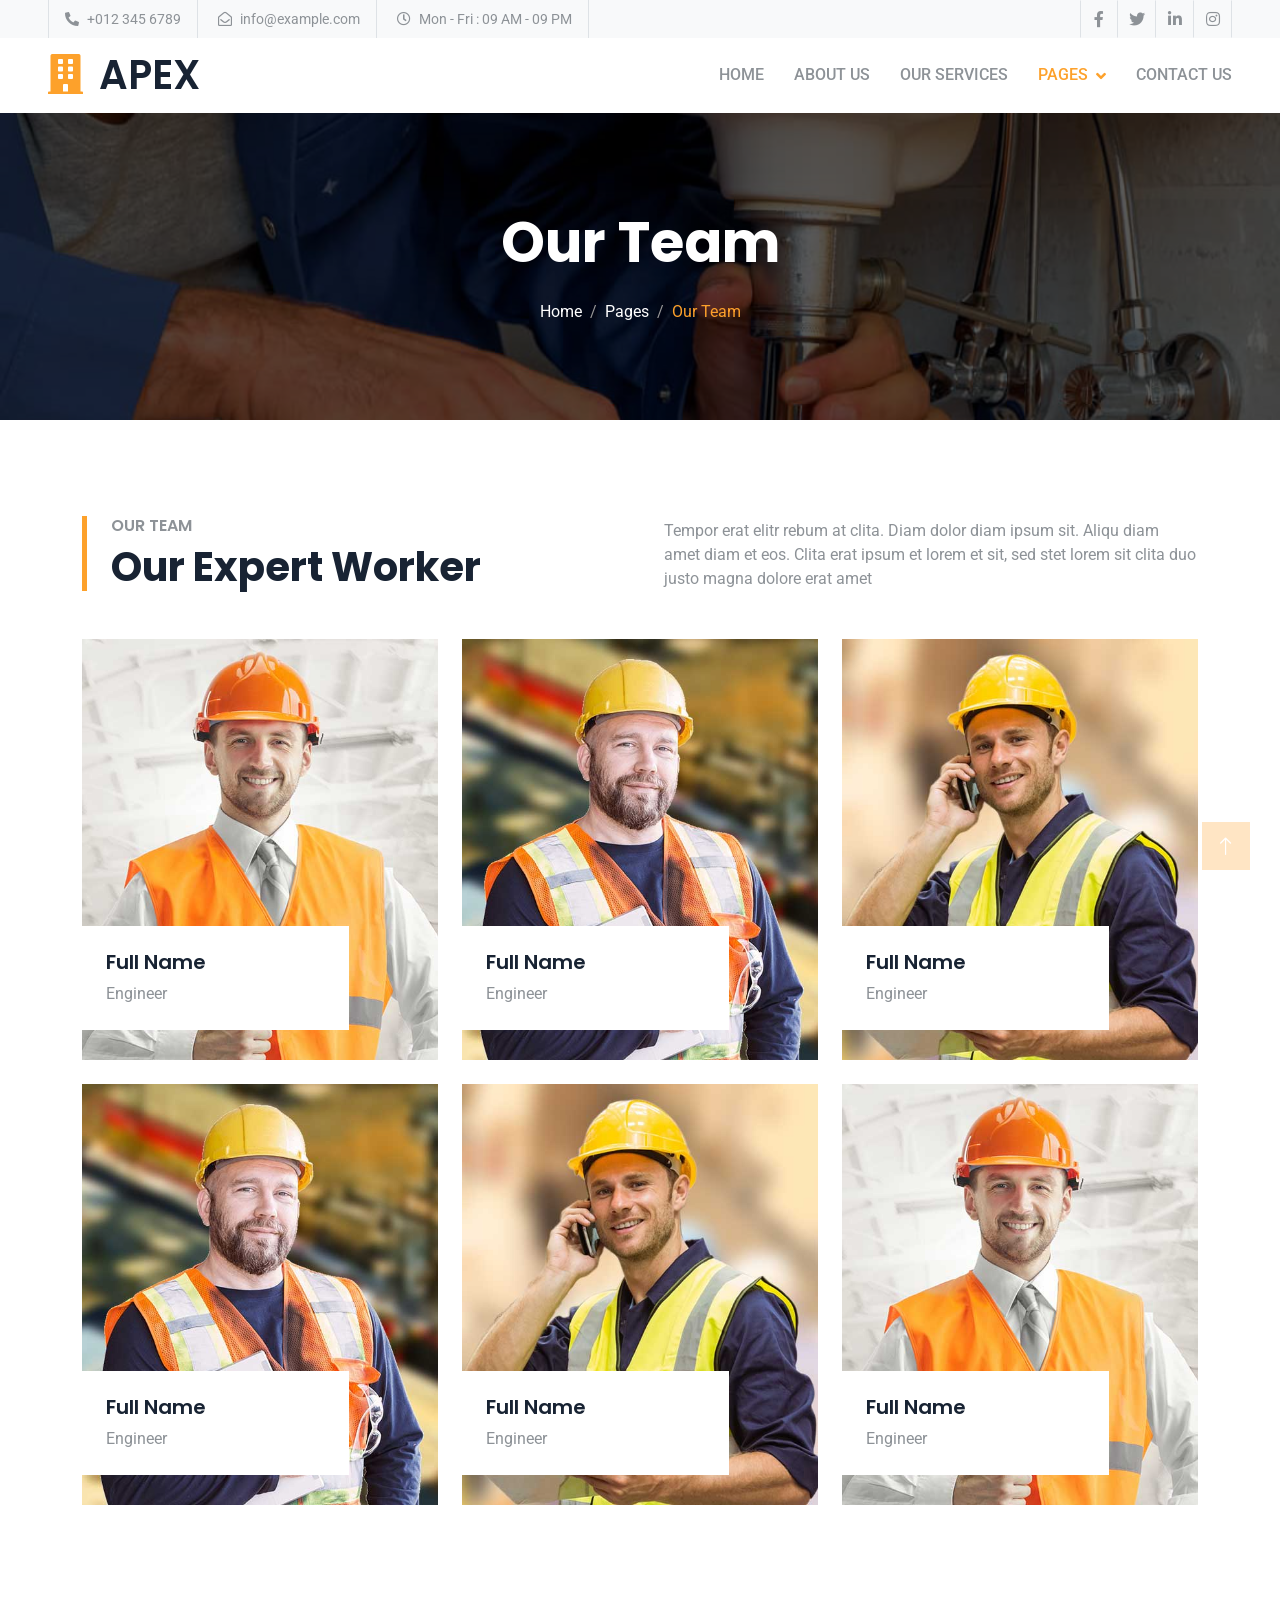
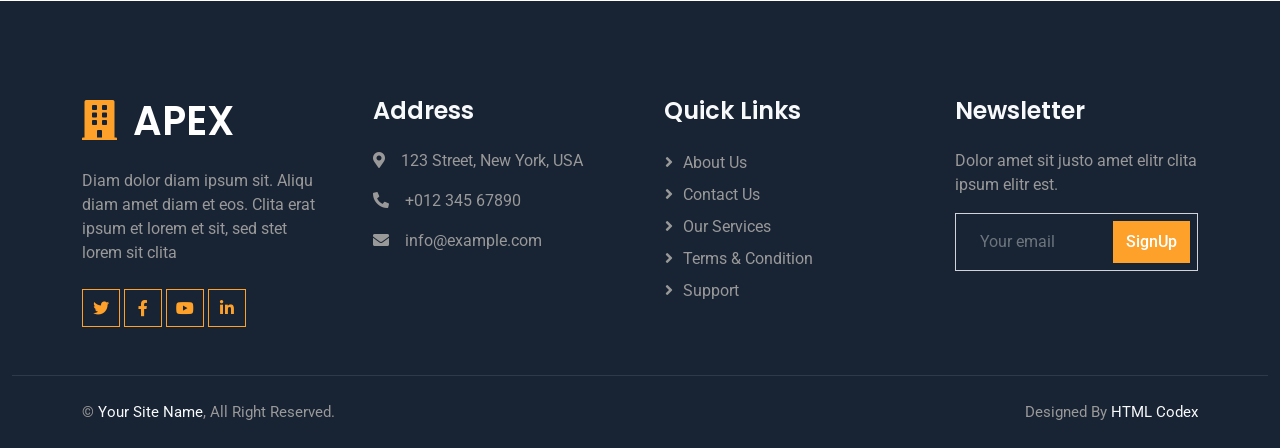
<file: team.html>
<!DOCTYPE html>
<html lang="en">

<head>
    <meta charset="utf-8">
    <title>Apex - Home Repair Website Template</title>
    <meta content="width=device-width, initial-scale=1.0" name="viewport">
    <meta content="" name="keywords">
    <meta content="" name="description">

    <!-- Favicon -->
    <link href="img/favicon.ico" rel="icon">

    <!-- Google Web Fonts -->
    <link rel="preconnect" href="https://fonts.googleapis.com">
    <link rel="preconnect" href="https://fonts.gstatic.com" crossorigin>
    <link href="https://fonts.googleapis.com/css2?family=Roboto:wght@400;500&family=Poppins:wght@600;700&display=swap" rel="stylesheet"> 

    <!-- Icon Font Stylesheet -->
    <link href="https://cdnjs.cloudflare.com/ajax/libs/font-awesome/5.10.0/css/all.min.css" rel="stylesheet">
    <link href="https://cdn.jsdelivr.net/npm/bootstrap-icons@1.4.1/font/bootstrap-icons.css" rel="stylesheet">

    <!-- Libraries Stylesheet -->
    <link href="lib/animate/animate.min.css" rel="stylesheet">
    <link href="lib/owlcarousel/assets/owl.carousel.min.css" rel="stylesheet">

    <!-- Customized Bootstrap Stylesheet -->
    <link href="css/bootstrap.min.css" rel="stylesheet">

    <!-- Template Stylesheet -->
    <link href="css/style.css" rel="stylesheet">
</head>

<body>
    <!-- Spinner Start -->
    <div id="spinner" class="show bg-white position-fixed translate-middle w-100 vh-100 top-50 start-50 d-flex align-items-center justify-content-center">
        <div class="spinner-grow text-primary" role="status"></div>
    </div>
    <!-- Spinner End -->


    <!-- Topbar Start -->
    <div class="container-fluid bg-light p-0">
        <div class="row gx-0 d-none d-lg-flex">
            <div class="col-lg-7 px-5 text-start">
                <div class="h-100 d-inline-flex align-items-center border-start border-end px-3">
                    <small class="fa fa-phone-alt me-2"></small>
                    <small>+012 345 6789</small>
                </div>
                <div class="h-100 d-inline-flex align-items-center border-end px-3">
                    <small class="far fa-envelope-open me-2"></small>
                    <small>info@example.com</small>
                </div>
                <div class="h-100 d-inline-flex align-items-center border-end px-3">
                    <small class="far fa-clock me-2"></small>
                    <small>Mon - Fri : 09 AM - 09 PM</small>
                </div>
            </div>
            <div class="col-lg-5 px-5 text-end">
                <div class="h-100 d-inline-flex align-items-center">
                    <a class="btn btn-square border-end border-start" href=""><i class="fab fa-facebook-f"></i></a>
                    <a class="btn btn-square border-end" href=""><i class="fab fa-twitter"></i></a>
                    <a class="btn btn-square border-end" href=""><i class="fab fa-linkedin-in"></i></a>
                    <a class="btn btn-square border-end" href=""><i class="fab fa-instagram"></i></a>
                </div>
            </div>
        </div>
    </div>
    <!-- Topbar End -->


    <!-- Navbar Start -->
    <nav class="navbar navbar-expand-lg bg-white navbar-light sticky-top px-4 px-lg-5 py-lg-0">
        <a href="index.html" class="navbar-brand d-flex align-items-center">
            <h1 class="m-0"><i class="fa fa-building text-primary me-3"></i>APEX</h1>
        </a>
        <button type="button" class="navbar-toggler" data-bs-toggle="collapse" data-bs-target="#navbarCollapse">
            <span class="navbar-toggler-icon"></span>
        </button>
        <div class="collapse navbar-collapse" id="navbarCollapse">
            <div class="navbar-nav ms-auto py-3 py-lg-0">
                <a href="index.html" class="nav-item nav-link">Home</a>
                <a href="about.html" class="nav-item nav-link">About Us</a>
                <a href="service.html" class="nav-item nav-link">Our Services</a>
                <div class="nav-item dropdown">
                    <a href="#" class="nav-link dropdown-toggle active" data-bs-toggle="dropdown">Pages</a>
                    <div class="dropdown-menu bg-light m-0">
                        <a href="feature.html" class="dropdown-item">Features</a>
                        <a href="appointment.html" class="dropdown-item">Appointment</a>
                        <a href="team.html" class="dropdown-item active">Our Team</a>
                        <a href="testimonial.html" class="dropdown-item">Testimonial</a>
                        <a href="404.html" class="dropdown-item">404 Page</a>
                    </div>
                </div>
                <a href="contact.html" class="nav-item nav-link">Contact Us</a>
            </div>
        </div>
    </nav>
    <!-- Navbar End -->


    <!-- Page Header Start -->
    <div class="container-fluid page-header py-5 mb-5 wow fadeIn" data-wow-delay="0.1s">
        <div class="container text-center py-5">
            <h1 class="display-4 text-white animated slideInDown mb-4">Our Team</h1>
            <nav aria-label="breadcrumb animated slideInDown">
                <ol class="breadcrumb justify-content-center mb-0">
                    <li class="breadcrumb-item"><a class="text-white" href="#">Home</a></li>
                    <li class="breadcrumb-item"><a class="text-white" href="#">Pages</a></li>
                    <li class="breadcrumb-item text-primary active" aria-current="page">Our Team</li>
                </ol>
            </nav>
        </div>
    </div>
    <!-- Page Header End -->


    <!-- Team Start -->
    <div class="container-xxl py-5">
        <div class="container">
            <div class="row g-5 align-items-end mb-5">
                <div class="col-lg-6 wow fadeInUp" data-wow-delay="0.1s">
                    <div class="border-start border-5 border-primary ps-4">
                        <h6 class="text-body text-uppercase mb-2">Our Team</h6>
                        <h1 class="display-6 mb-0">Our Expert Worker</h1>
                    </div>
                </div>
                <div class="col-lg-6 wow fadeInUp" data-wow-delay="0.3s">
                    <p class="mb-0">Tempor erat elitr rebum at clita. Diam dolor diam ipsum sit. Aliqu diam amet diam et eos. Clita erat ipsum et lorem et sit, sed stet lorem sit clita duo justo magna dolore erat amet</p>
                </div>
            </div>
            <div class="row g-4">
                <div class="col-lg-4 col-md-6 wow fadeInUp" data-wow-delay="0.1s">
                    <div class="team-item position-relative">
                        <img class="img-fluid" src="img/team-1.jpg" alt="">
                        <div class="team-text bg-white p-4">
                            <h5>Full Name</h5>
                            <span>Engineer</span>
                        </div>
                    </div>
                </div>
                <div class="col-lg-4 col-md-6 wow fadeInUp" data-wow-delay="0.3s">
                    <div class="team-item position-relative">
                        <img class="img-fluid" src="img/team-2.jpg" alt="">
                        <div class="team-text bg-white p-4">
                            <h5>Full Name</h5>
                            <span>Engineer</span>
                        </div>
                    </div>
                </div>
                <div class="col-lg-4 col-md-6 wow fadeInUp" data-wow-delay="0.5s">
                    <div class="team-item position-relative">
                        <img class="img-fluid" src="img/team-3.jpg" alt="">
                        <div class="team-text bg-white p-4">
                            <h5>Full Name</h5>
                            <span>Engineer</span>
                        </div>
                    </div>
                </div>
                <div class="col-lg-4 col-md-6 wow fadeInUp" data-wow-delay="0.1s">
                    <div class="team-item position-relative">
                        <img class="img-fluid" src="img/team-2.jpg" alt="">
                        <div class="team-text bg-white p-4">
                            <h5>Full Name</h5>
                            <span>Engineer</span>
                        </div>
                    </div>
                </div>
                <div class="col-lg-4 col-md-6 wow fadeInUp" data-wow-delay="0.3s">
                    <div class="team-item position-relative">
                        <img class="img-fluid" src="img/team-3.jpg" alt="">
                        <div class="team-text bg-white p-4">
                            <h5>Full Name</h5>
                            <span>Engineer</span>
                        </div>
                    </div>
                </div>
                <div class="col-lg-4 col-md-6 wow fadeInUp" data-wow-delay="0.5s">
                    <div class="team-item position-relative">
                        <img class="img-fluid" src="img/team-1.jpg" alt="">
                        <div class="team-text bg-white p-4">
                            <h5>Full Name</h5>
                            <span>Engineer</span>
                        </div>
                    </div>
                </div>
            </div>
        </div>
    </div>
    <!-- Team End -->


    <!-- Footer Start -->
    <div class="container-fluid bg-dark footer mt-5 pt-5 wow fadeIn" data-wow-delay="0.1s">
        <div class="container py-5">
            <div class="row g-5">
                <div class="col-lg-3 col-md-6">
                    <h1 class="text-white mb-4"><i class="fa fa-building text-primary me-3"></i>APEX</h1>
                    <p>Diam dolor diam ipsum sit. Aliqu diam amet diam et eos. Clita erat ipsum et lorem et sit, sed stet lorem sit clita</p>
                    <div class="d-flex pt-2">
                        <a class="btn btn-square btn-outline-primary me-1" href=""><i class="fab fa-twitter"></i></a>
                        <a class="btn btn-square btn-outline-primary me-1" href=""><i class="fab fa-facebook-f"></i></a>
                        <a class="btn btn-square btn-outline-primary me-1" href=""><i class="fab fa-youtube"></i></a>
                        <a class="btn btn-square btn-outline-primary me-0" href=""><i class="fab fa-linkedin-in"></i></a>
                    </div>
                </div>
                <div class="col-lg-3 col-md-6">
                    <h4 class="text-light mb-4">Address</h4>
                    <p><i class="fa fa-map-marker-alt me-3"></i>123 Street, New York, USA</p>
                    <p><i class="fa fa-phone-alt me-3"></i>+012 345 67890</p>
                    <p><i class="fa fa-envelope me-3"></i>info@example.com</p>
                </div>
                <div class="col-lg-3 col-md-6">
                    <h4 class="text-light mb-4">Quick Links</h4>
                    <a class="btn btn-link" href="">About Us</a>
                    <a class="btn btn-link" href="">Contact Us</a>
                    <a class="btn btn-link" href="">Our Services</a>
                    <a class="btn btn-link" href="">Terms & Condition</a>
                    <a class="btn btn-link" href="">Support</a>
                </div>
                <div class="col-lg-3 col-md-6">
                    <h4 class="text-light mb-4">Newsletter</h4>
                    <p>Dolor amet sit justo amet elitr clita ipsum elitr est.</p>
                    <div class="position-relative mx-auto" style="max-width: 400px;">
                        <input class="form-control bg-transparent w-100 py-3 ps-4 pe-5" type="text" placeholder="Your email">
                        <button type="button" class="btn btn-primary py-2 position-absolute top-0 end-0 mt-2 me-2">SignUp</button>
                    </div>
                </div>
            </div>
        </div>
        <div class="container-fluid copyright">
            <div class="container">
                <div class="row">
                    <div class="col-md-6 text-center text-md-start mb-3 mb-md-0">
                        &copy; <a href="#">Your Site Name</a>, All Right Reserved.
                    </div>
                    <div class="col-md-6 text-center text-md-end">
                        <!--/*** This template is free as long as you keep the footer author’s credit link/attribution link/backlink. If you'd like to use the template without the footer author’s credit link/attribution link/backlink, you can purchase the Credit Removal License from "https://htmlcodex.com/credit-removal". Thank you for your support. ***/-->
                        Designed By <a href="https://htmlcodex.com">HTML Codex</a>
                    </div>
                </div>
            </div>
        </div>
    </div>
    <!-- Footer End -->


    <!-- Back to Top -->
    <a href="#" class="btn btn-lg btn-primary btn-lg-square back-to-top"><i class="bi bi-arrow-up"></i></a>


    <!-- JavaScript Libraries -->
    <script src="https://code.jquery.com/jquery-3.4.1.min.js"></script>
    <script src="https://cdn.jsdelivr.net/npm/bootstrap@5.0.0/dist/js/bootstrap.bundle.min.js"></script>
    <script src="lib/wow/wow.min.js"></script>
    <script src="lib/easing/easing.min.js"></script>
    <script src="lib/waypoints/waypoints.min.js"></script>
    <script src="lib/owlcarousel/owl.carousel.min.js"></script>

    <!-- Template Javascript -->
    <script src="js/main.js"></script>
</body>

</html>
</file>
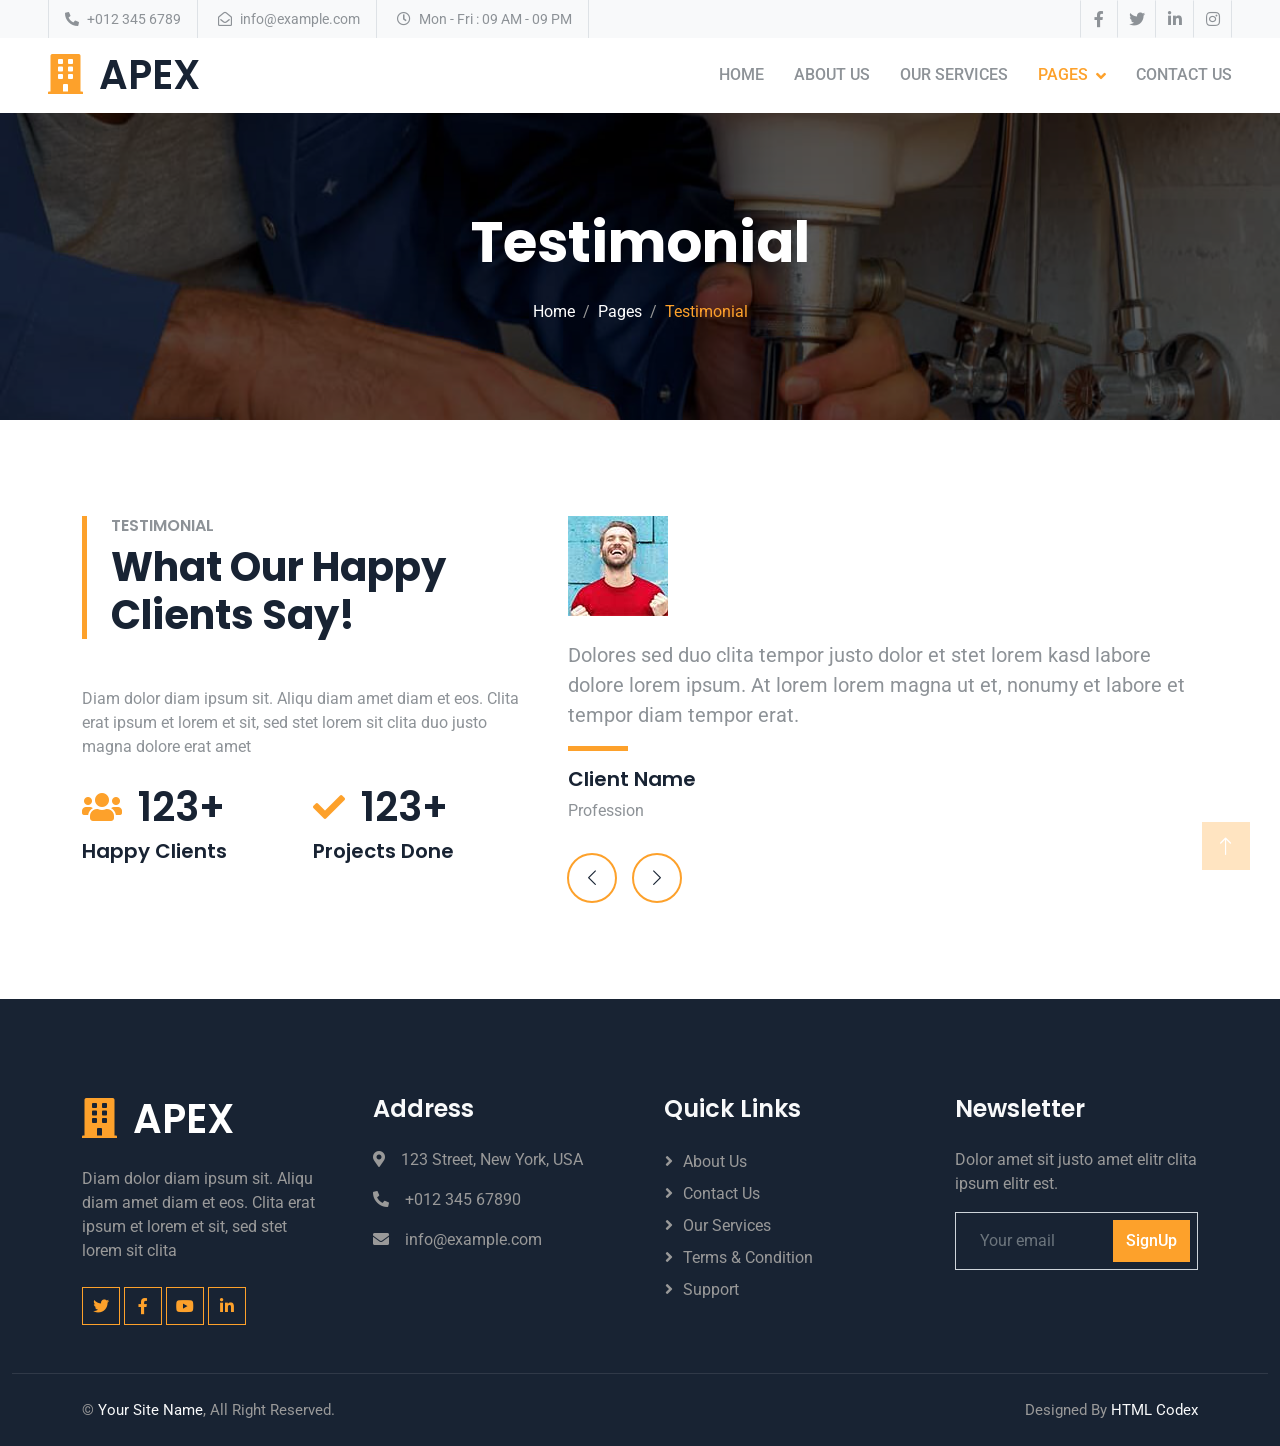
<file: testimonial.html>
<!DOCTYPE html>
<html lang="en">

<head>
    <meta charset="utf-8">
    <title>Apex - Home Repair Website Template</title>
    <meta content="width=device-width, initial-scale=1.0" name="viewport">
    <meta content="" name="keywords">
    <meta content="" name="description">

    <!-- Favicon -->
    <link href="img/favicon.ico" rel="icon">

    <!-- Google Web Fonts -->
    <link rel="preconnect" href="https://fonts.googleapis.com">
    <link rel="preconnect" href="https://fonts.gstatic.com" crossorigin>
    <link href="https://fonts.googleapis.com/css2?family=Roboto:wght@400;500&family=Poppins:wght@600;700&display=swap" rel="stylesheet"> 

    <!-- Icon Font Stylesheet -->
    <link href="https://cdnjs.cloudflare.com/ajax/libs/font-awesome/5.10.0/css/all.min.css" rel="stylesheet">
    <link href="https://cdn.jsdelivr.net/npm/bootstrap-icons@1.4.1/font/bootstrap-icons.css" rel="stylesheet">

    <!-- Libraries Stylesheet -->
    <link href="lib/animate/animate.min.css" rel="stylesheet">
    <link href="lib/owlcarousel/assets/owl.carousel.min.css" rel="stylesheet">

    <!-- Customized Bootstrap Stylesheet -->
    <link href="css/bootstrap.min.css" rel="stylesheet">

    <!-- Template Stylesheet -->
    <link href="css/style.css" rel="stylesheet">
</head>

<body>
    <!-- Spinner Start -->
    <div id="spinner" class="show bg-white position-fixed translate-middle w-100 vh-100 top-50 start-50 d-flex align-items-center justify-content-center">
        <div class="spinner-grow text-primary" role="status"></div>
    </div>
    <!-- Spinner End -->


    <!-- Topbar Start -->
    <div class="container-fluid bg-light p-0">
        <div class="row gx-0 d-none d-lg-flex">
            <div class="col-lg-7 px-5 text-start">
                <div class="h-100 d-inline-flex align-items-center border-start border-end px-3">
                    <small class="fa fa-phone-alt me-2"></small>
                    <small>+012 345 6789</small>
                </div>
                <div class="h-100 d-inline-flex align-items-center border-end px-3">
                    <small class="far fa-envelope-open me-2"></small>
                    <small>info@example.com</small>
                </div>
                <div class="h-100 d-inline-flex align-items-center border-end px-3">
                    <small class="far fa-clock me-2"></small>
                    <small>Mon - Fri : 09 AM - 09 PM</small>
                </div>
            </div>
            <div class="col-lg-5 px-5 text-end">
                <div class="h-100 d-inline-flex align-items-center">
                    <a class="btn btn-square border-end border-start" href=""><i class="fab fa-facebook-f"></i></a>
                    <a class="btn btn-square border-end" href=""><i class="fab fa-twitter"></i></a>
                    <a class="btn btn-square border-end" href=""><i class="fab fa-linkedin-in"></i></a>
                    <a class="btn btn-square border-end" href=""><i class="fab fa-instagram"></i></a>
                </div>
            </div>
        </div>
    </div>
    <!-- Topbar End -->


    <!-- Navbar Start -->
    <nav class="navbar navbar-expand-lg bg-white navbar-light sticky-top px-4 px-lg-5 py-lg-0">
        <a href="index.html" class="navbar-brand d-flex align-items-center">
            <h1 class="m-0"><i class="fa fa-building text-primary me-3"></i>APEX</h1>
        </a>
        <button type="button" class="navbar-toggler" data-bs-toggle="collapse" data-bs-target="#navbarCollapse">
            <span class="navbar-toggler-icon"></span>
        </button>
        <div class="collapse navbar-collapse" id="navbarCollapse">
            <div class="navbar-nav ms-auto py-3 py-lg-0">
                <a href="index.html" class="nav-item nav-link">Home</a>
                <a href="about.html" class="nav-item nav-link">About Us</a>
                <a href="service.html" class="nav-item nav-link">Our Services</a>
                <div class="nav-item dropdown">
                    <a href="#" class="nav-link dropdown-toggle active" data-bs-toggle="dropdown">Pages</a>
                    <div class="dropdown-menu bg-light m-0">
                        <a href="feature.html" class="dropdown-item">Features</a>
                        <a href="appointment.html" class="dropdown-item">Appointment</a>
                        <a href="team.html" class="dropdown-item">Our Team</a>
                        <a href="testimonial.html" class="dropdown-item active">Testimonial</a>
                        <a href="404.html" class="dropdown-item">404 Page</a>
                    </div>
                </div>
                <a href="contact.html" class="nav-item nav-link">Contact Us</a>
            </div>
        </div>
    </nav>
    <!-- Navbar End -->


    <!-- Page Header Start -->
    <div class="container-fluid page-header py-5 mb-5 wow fadeIn" data-wow-delay="0.1s">
        <div class="container text-center py-5">
            <h1 class="display-4 text-white animated slideInDown mb-4">Testimonial</h1>
            <nav aria-label="breadcrumb animated slideInDown">
                <ol class="breadcrumb justify-content-center mb-0">
                    <li class="breadcrumb-item"><a class="text-white" href="#">Home</a></li>
                    <li class="breadcrumb-item"><a class="text-white" href="#">Pages</a></li>
                    <li class="breadcrumb-item text-primary active" aria-current="page">Testimonial</li>
                </ol>
            </nav>
        </div>
    </div>
    <!-- Page Header End -->


    <!-- Testimonial Start -->
    <div class="container-xxl py-5">
        <div class="container">
            <div class="row g-5">
                <div class="col-lg-5 wow fadeInUp" data-wow-delay="0.1s">
                    <div class="border-start border-5 border-primary ps-4 mb-5">
                        <h6 class="text-body text-uppercase mb-2">Testimonial</h6>
                        <h1 class="display-6 mb-0">What Our Happy Clients Say!</h1>
                    </div>
                    <p class="mb-4">Diam dolor diam ipsum sit. Aliqu diam amet diam et eos. Clita erat ipsum et lorem et sit, sed stet lorem sit clita duo justo magna dolore erat amet</p>
                    <div class="row g-4">
                        <div class="col-sm-6">
                            <div class="d-flex align-items-center mb-2">
                                <i class="fa fa-users fa-2x text-primary flex-shrink-0"></i>
                                <h1 class="ms-3 mb-0">123+</h1>
                            </div>
                            <h5 class="mb-0">Happy Clients</h5>
                        </div>
                        <div class="col-sm-6">
                            <div class="d-flex align-items-center mb-2">
                                <i class="fa fa-check fa-2x text-primary flex-shrink-0"></i>
                                <h1 class="ms-3 mb-0">123+</h1>
                            </div>
                            <h5 class="mb-0">Projects Done</h5>
                        </div>
                    </div>
                </div>
                <div class="col-lg-7 wow fadeInUp" data-wow-delay="0.5s">
                    <div class="owl-carousel testimonial-carousel">
                        <div class="testimonial-item">
                            <img class="img-fluid mb-4" src="img/testimonial-1.jpg" alt="">
                            <p class="fs-5">Dolores sed duo clita tempor justo dolor et stet lorem kasd labore dolore lorem ipsum. At lorem lorem magna ut et, nonumy et labore et tempor diam tempor erat.</p>
                            <div class="bg-primary mb-3" style="width: 60px; height: 5px"></div>
                            <h5>Client Name</h5>
                            <span>Profession</span>
                        </div>
                        <div class="testimonial-item">
                            <img class="img-fluid mb-4" src="img/testimonial-2.jpg" alt="">
                            <p class="fs-5">Dolores sed duo clita tempor justo dolor et stet lorem kasd labore dolore lorem ipsum. At lorem lorem magna ut et, nonumy et labore et tempor diam tempor erat.</p>
                            <div class="bg-primary mb-3" style="width: 60px; height: 5px"></div>
                            <h5>Client Name</h5>
                            <span>Profession</span>
                        </div>
                    </div>
                </div>
            </div>
        </div>
    </div>
    <!-- Testimonial End -->


    <!-- Footer Start -->
    <div class="container-fluid bg-dark footer mt-5 pt-5 wow fadeIn" data-wow-delay="0.1s">
        <div class="container py-5">
            <div class="row g-5">
                <div class="col-lg-3 col-md-6">
                    <h1 class="text-white mb-4"><i class="fa fa-building text-primary me-3"></i>APEX</h1>
                    <p>Diam dolor diam ipsum sit. Aliqu diam amet diam et eos. Clita erat ipsum et lorem et sit, sed stet lorem sit clita</p>
                    <div class="d-flex pt-2">
                        <a class="btn btn-square btn-outline-primary me-1" href=""><i class="fab fa-twitter"></i></a>
                        <a class="btn btn-square btn-outline-primary me-1" href=""><i class="fab fa-facebook-f"></i></a>
                        <a class="btn btn-square btn-outline-primary me-1" href=""><i class="fab fa-youtube"></i></a>
                        <a class="btn btn-square btn-outline-primary me-0" href=""><i class="fab fa-linkedin-in"></i></a>
                    </div>
                </div>
                <div class="col-lg-3 col-md-6">
                    <h4 class="text-light mb-4">Address</h4>
                    <p><i class="fa fa-map-marker-alt me-3"></i>123 Street, New York, USA</p>
                    <p><i class="fa fa-phone-alt me-3"></i>+012 345 67890</p>
                    <p><i class="fa fa-envelope me-3"></i>info@example.com</p>
                </div>
                <div class="col-lg-3 col-md-6">
                    <h4 class="text-light mb-4">Quick Links</h4>
                    <a class="btn btn-link" href="">About Us</a>
                    <a class="btn btn-link" href="">Contact Us</a>
                    <a class="btn btn-link" href="">Our Services</a>
                    <a class="btn btn-link" href="">Terms & Condition</a>
                    <a class="btn btn-link" href="">Support</a>
                </div>
                <div class="col-lg-3 col-md-6">
                    <h4 class="text-light mb-4">Newsletter</h4>
                    <p>Dolor amet sit justo amet elitr clita ipsum elitr est.</p>
                    <div class="position-relative mx-auto" style="max-width: 400px;">
                        <input class="form-control bg-transparent w-100 py-3 ps-4 pe-5" type="text" placeholder="Your email">
                        <button type="button" class="btn btn-primary py-2 position-absolute top-0 end-0 mt-2 me-2">SignUp</button>
                    </div>
                </div>
            </div>
        </div>
        <div class="container-fluid copyright">
            <div class="container">
                <div class="row">
                    <div class="col-md-6 text-center text-md-start mb-3 mb-md-0">
                        &copy; <a href="#">Your Site Name</a>, All Right Reserved.
                    </div>
                    <div class="col-md-6 text-center text-md-end">
                        <!--/*** This template is free as long as you keep the footer author’s credit link/attribution link/backlink. If you'd like to use the template without the footer author’s credit link/attribution link/backlink, you can purchase the Credit Removal License from "https://htmlcodex.com/credit-removal". Thank you for your support. ***/-->
                        Designed By <a href="https://htmlcodex.com">HTML Codex</a>
                    </div>
                </div>
            </div>
        </div>
    </div>
    <!-- Footer End -->


    <!-- Back to Top -->
    <a href="#" class="btn btn-lg btn-primary btn-lg-square back-to-top"><i class="bi bi-arrow-up"></i></a>


    <!-- JavaScript Libraries -->
    <script src="https://code.jquery.com/jquery-3.4.1.min.js"></script>
    <script src="https://cdn.jsdelivr.net/npm/bootstrap@5.0.0/dist/js/bootstrap.bundle.min.js"></script>
    <script src="lib/wow/wow.min.js"></script>
    <script src="lib/easing/easing.min.js"></script>
    <script src="lib/waypoints/waypoints.min.js"></script>
    <script src="lib/owlcarousel/owl.carousel.min.js"></script>

    <!-- Template Javascript -->
    <script src="js/main.js"></script>
</body>

</html>
</file>
<file: css/style.css>
/********** Template CSS **********/
:root {
    --primary: #FDA12B;
    --secondary: #8D9297;
    --light: #F8F9FA;
    --dark: #182333;
}

.back-to-top {
    position: fixed;
    display: none;
    right: 30px;
    bottom: 30px;
    z-index: 99;
}


/*** Spinner ***/
#spinner {
    opacity: 0;
    visibility: hidden;
    transition: opacity .5s ease-out, visibility 0s linear .5s;
    z-index: 99999;
}

#spinner.show {
    transition: opacity .5s ease-out, visibility 0s linear 0s;
    visibility: visible;
    opacity: 1;
}


/*** Button ***/
.btn {
    font-weight: 500;
    transition: .5s;
}

.btn.btn-primary,
.btn.btn-outline-primary:hover {
    color: #FFFFFF;
}

.btn-square {
    width: 38px;
    height: 38px;
}

.btn-sm-square {
    width: 32px;
    height: 32px;
}

.btn-lg-square {
    width: 48px;
    height: 48px;
}

.btn-square,
.btn-sm-square,
.btn-lg-square {
    padding: 0;
    display: flex;
    align-items: center;
    justify-content: center;
    font-weight: normal;
}


/*** Navbar ***/
.navbar.sticky-top {
    top: -100px;
    transition: .5s;
}

.navbar .navbar-nav .nav-link {
    margin-left: 30px;
    padding: 25px 0;
    color: var(--secondary);
    font-weight: 500;
    text-transform: uppercase;
    outline: none;
}

.navbar .navbar-nav .nav-link:hover,
.navbar .navbar-nav .nav-link.active {
    color: var(--primary);
}

.navbar .dropdown-toggle::after {
    border: none;
    content: "\f107";
    font-family: "Font Awesome 5 Free";
    font-weight: 900;
    vertical-align: middle;
    margin-left: 8px;
}

@media (max-width: 991.98px) {
    .navbar .navbar-nav .nav-link  {
        margin-left: 0;
        padding: 10px 0;
    }

    .navbar .navbar-nav {
        margin-top: 25px;
        border-top: 1px solid #EEEEEE;
    }
}

@media (min-width: 992px) {
    .navbar .nav-item .dropdown-menu {
        display: block;
        border: none;
        margin-top: 0;
        top: 150%;
        right: 0;
        opacity: 0;
        visibility: hidden;
        transition: .5s;
    }

    .navbar .nav-item:hover .dropdown-menu {
        top: 100%;
        visibility: visible;
        transition: .5s;
        opacity: 1;
    }
}


/*** Header ***/
.carousel-caption {
    top: 0;
    left: 0;
    right: 0;
    bottom: 0;
    display: flex;
    align-items: center;
    text-align: start;
    background: rgba(0, 0, 0, .65);
    z-index: 1;
}

.carousel-control-prev,
.carousel-control-next {
    width: 15%;
}

.carousel-control-prev-icon,
.carousel-control-next-icon {
    width: 4rem;
    height: 4rem;
    background-color: var(--dark);
    border: 15px solid var(--dark);
    border-radius: 50px;
}

.carousel-caption .breadcrumb-item+.breadcrumb-item::before {
    content: "\f111";
    font-family: "Font Awesome 5 Free";
    font-weight: 900;
    color: var(--primary);
}

@media (max-width: 768px) {
    #header-carousel .carousel-item {
        position: relative;
        min-height: 450px;
    }
    
    #header-carousel .carousel-item img {
        position: absolute;
        width: 100%;
        height: 100%;
        object-fit: cover;
    }

    .carousel-control-prev-icon,
    .carousel-control-next-icon {
        width: 3rem;
        height: 3rem;
        border-width: 12px;
    }
}

.page-header {
    background: linear-gradient(rgba(0, 0, 0, .65), rgba(0, 0, 0, .65)), url(../img/carousel-1.jpg) center center no-repeat;
    background-size: cover;
}

.page-header .breadcrumb-item+.breadcrumb-item::before {
    color: #999999;
}


/*** Facts ***/
.facts-overlay {
    position: absolute;
    padding: 30px;
    width: 100%;
    height: 100%;
    top: 0;
    left: 0;
    display: flex;
    flex-direction: column;
    justify-content: center;
    background: rgba(0, 0, 0, .65);
}

.facts-overlay h1 {
    font-size: 120px;
    color: transparent;
    -webkit-text-stroke: 2px var(--primary);
}

.facts-overlay a:hover {
    color: var(--primary) !important;
}


/*** Service ***/
.service-text::before {
    position: absolute;
    content: "";
    width: 100%;
    height: 0;
    top: 0;
    left: 0;
    background: var(--primary);
    opacity: 0;
    transition: .5s;
}

.service-item:hover .service-text::before {
    height: 100%;
    opacity: 1;
}

.service-text * {
    position: relative;
    transition: .5s;
    z-index: 1;
}

.service-item:hover .service-text * {
    color: #FFFFFF !important;
}


/*** Appointment ***/
.appointment {
    background: linear-gradient(rgba(0, 0, 0, .65), rgba(0, 0, 0, .65)), url(../img/carousel-2.jpg) center center no-repeat;
    background-size: cover;
}


/*** Team ***/
.team-text {
    position: absolute;
    width: 75%;
    bottom: 30px;
    left: 0;
    transition: .5s;
}

.team-item:hover .team-text {
    width: 100%;
}

.team-text * {
    transition: .5s;
}

.team-item:hover .team-text * {
    letter-spacing: 2px;
}


/*** Testimonial ***/
.testimonial-carousel .owl-item img {
    width: 100px;
    height: 100px;
}

.testimonial-carousel .owl-nav {
    margin-top: 30px;
    display: flex;
    justify-content: start;
}

.testimonial-carousel .owl-nav .owl-prev,
.testimonial-carousel .owl-nav .owl-next {
    margin-right: 15px;
    width: 50px;
    height: 50px;
    display: flex;
    align-items: center;
    justify-content: center;
    color: var(--dark);
    border: 2px solid var(--primary);
    border-radius: 50px;
    font-size: 18px;
    transition: .5s;
}

.testimonial-carousel .owl-nav .owl-prev:hover,
.testimonial-carousel .owl-nav .owl-next:hover {
    color: #FFFFFF;
    background: var(--primary);
}


/*** Footer ***/
.footer {
    color: #999999;
}

.footer .btn.btn-link {
    display: block;
    margin-bottom: 5px;
    padding: 0;
    text-align: left;
    color: #999999;
    font-weight: normal;
    text-transform: capitalize;
    transition: .3s;
}

.footer .btn.btn-link::before {
    position: relative;
    content: "\f105";
    font-family: "Font Awesome 5 Free";
    font-weight: 900;
    color: #999999;
    margin-right: 10px;
}

.footer .btn.btn-link:hover {
    color: var(--light);
    letter-spacing: 1px;
    box-shadow: none;
}

.footer .copyright {
    padding: 25px 0;
    font-size: 15px;
    border-top: 1px solid rgba(256, 256, 256, .1);
}

.footer .copyright a {
    color: var(--light);
}

.footer .copyright a:hover {
    color: var(--primary);
}
</file>
